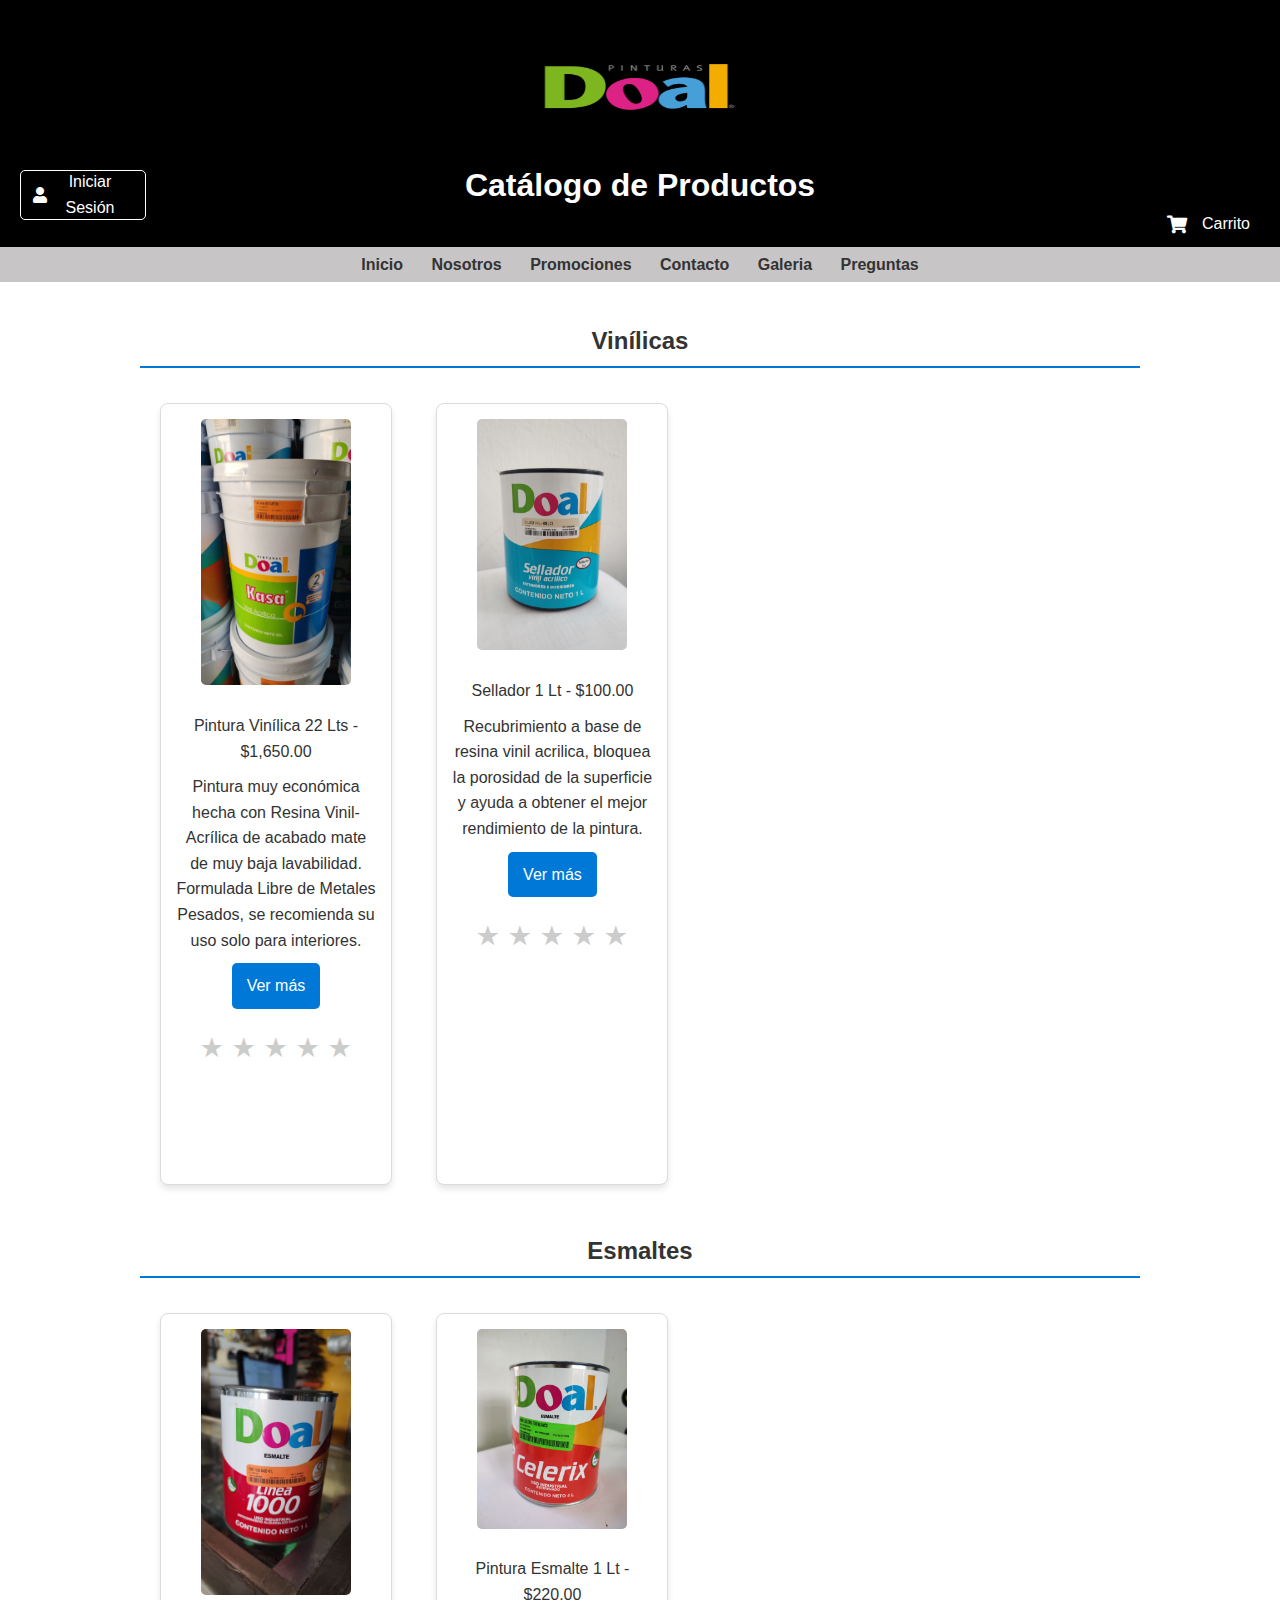
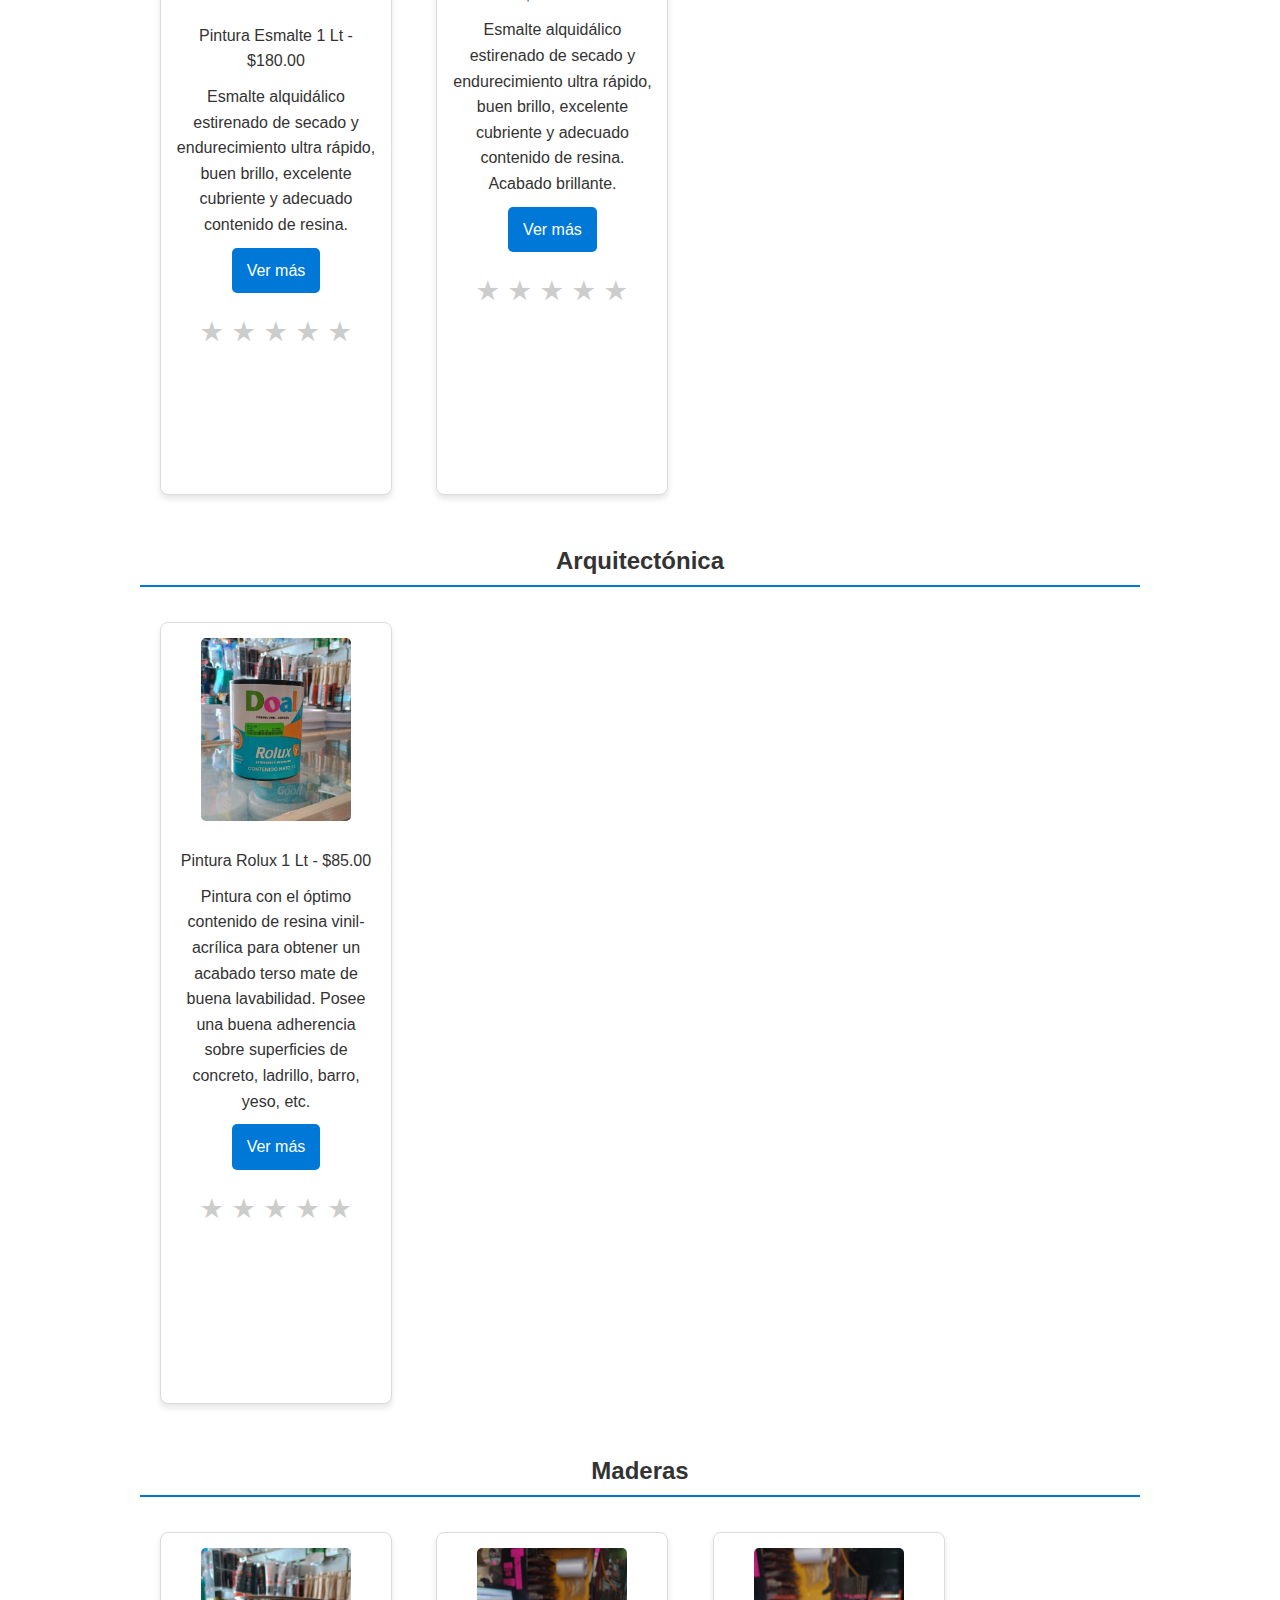
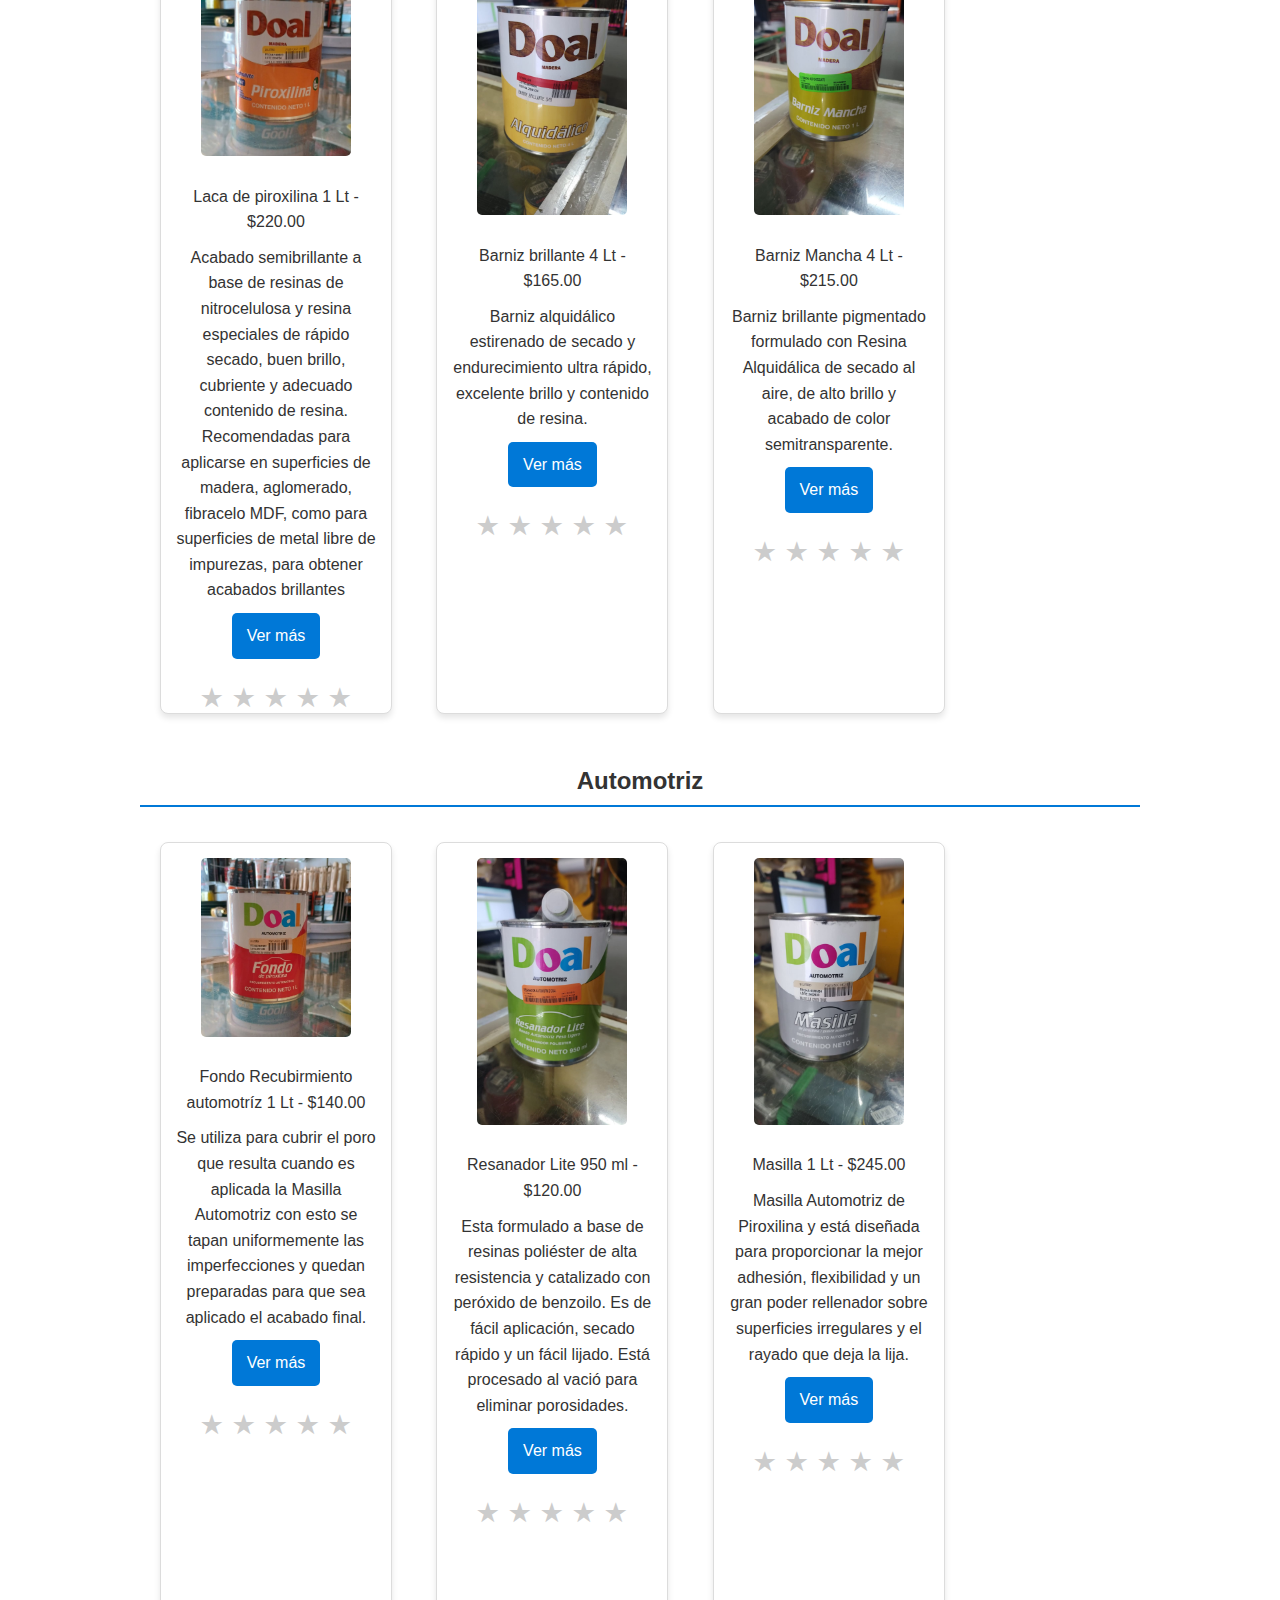
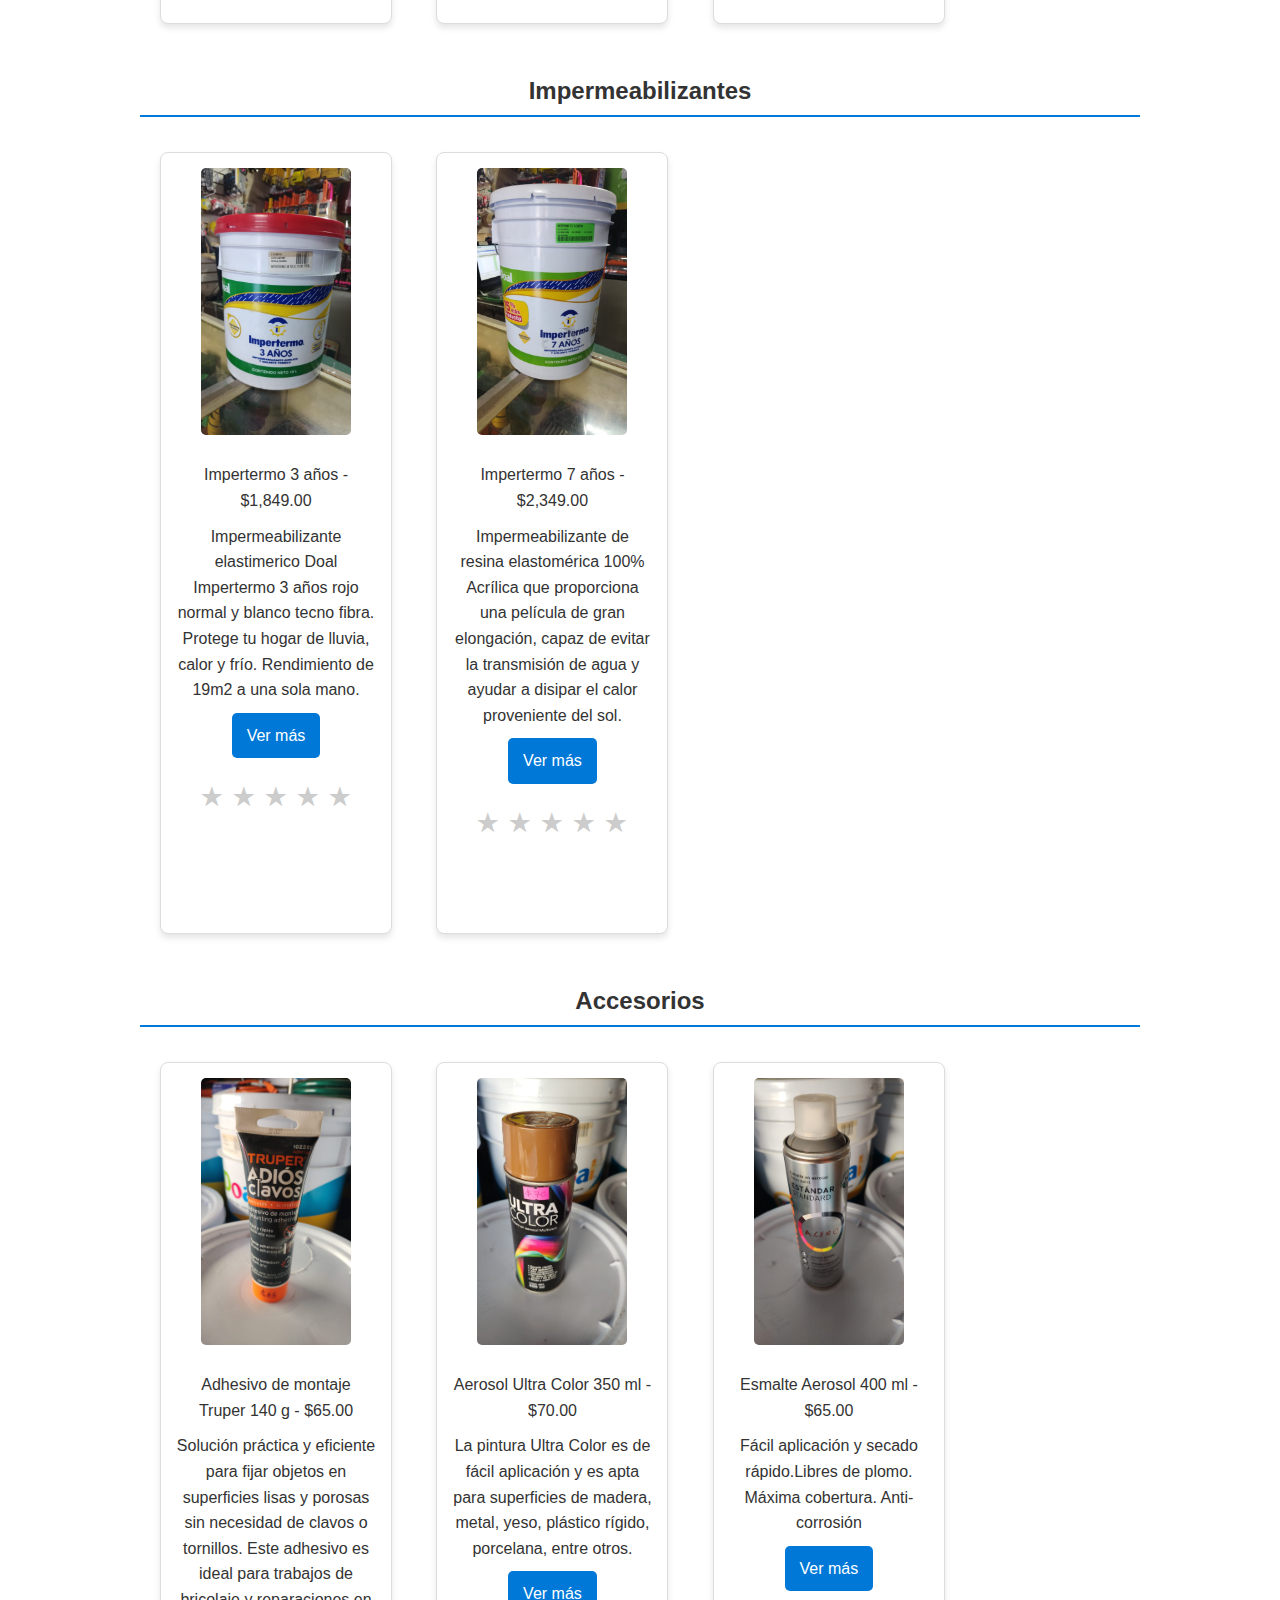
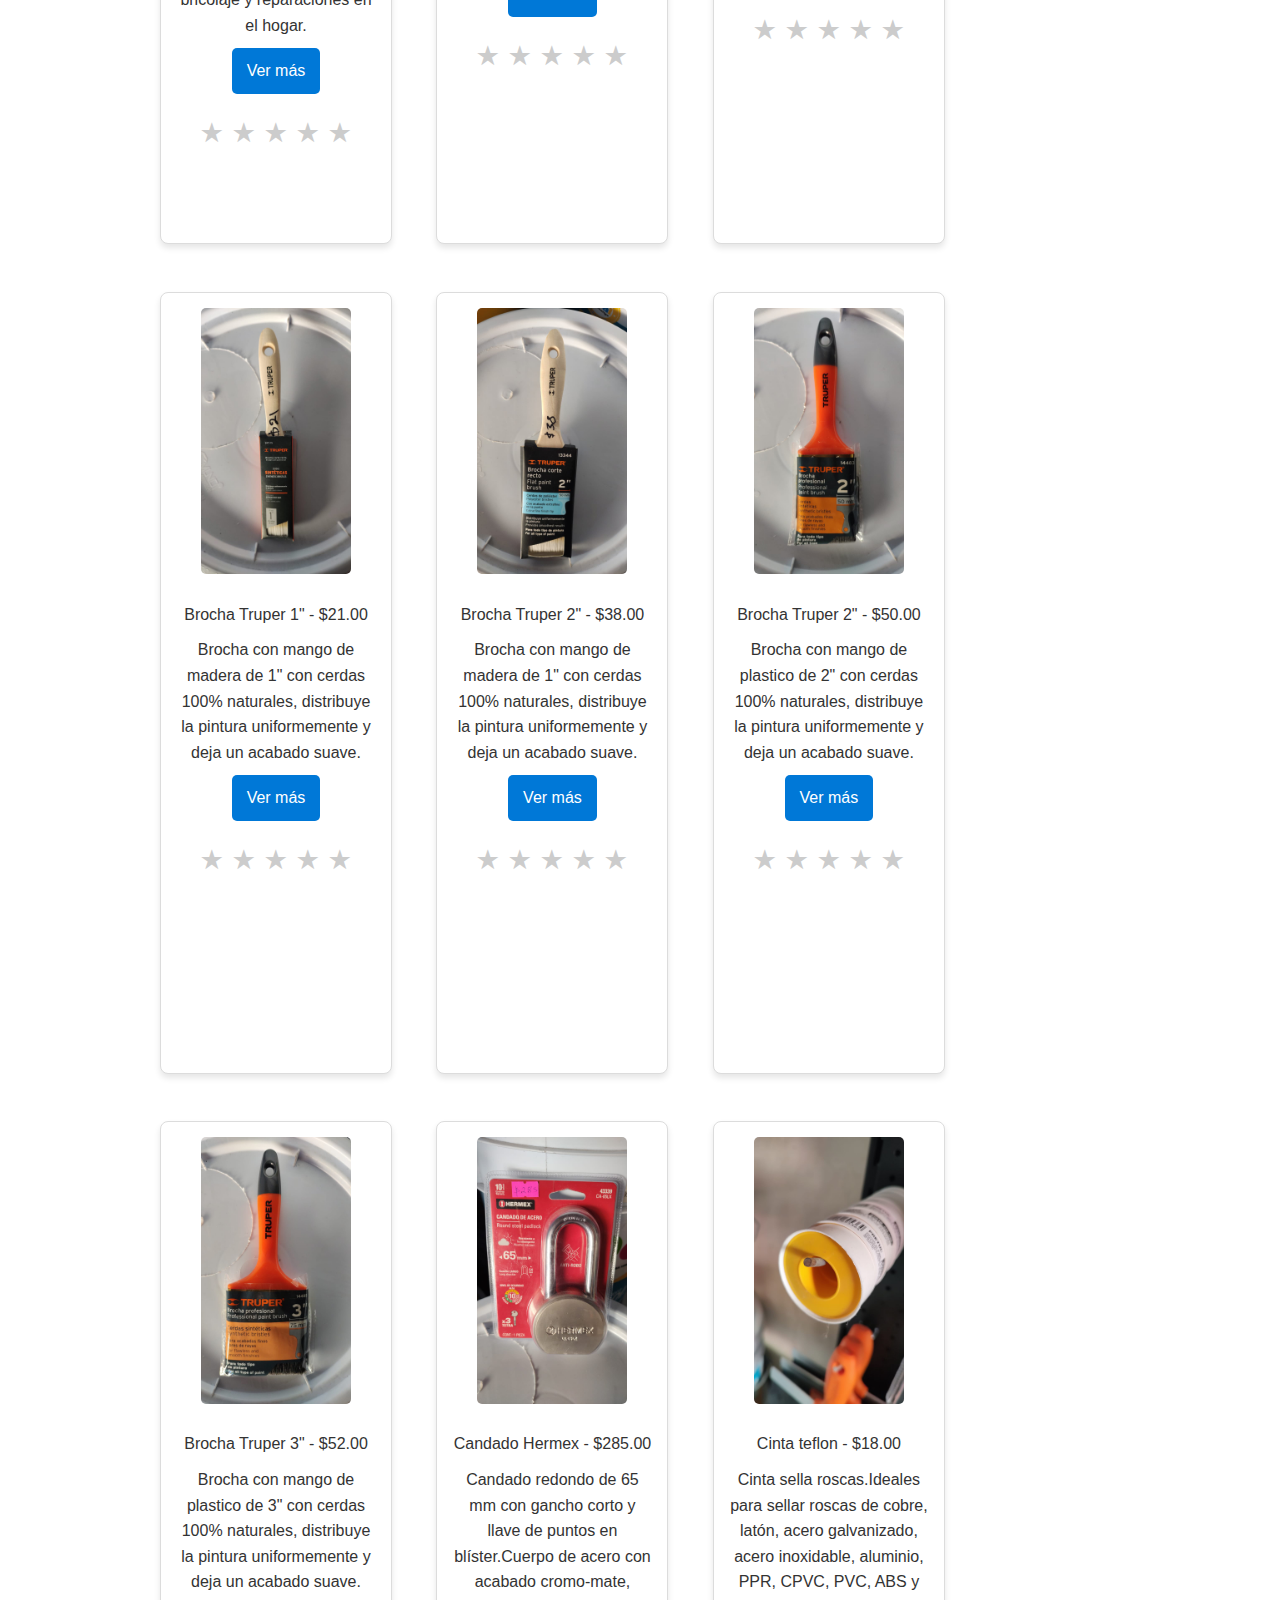
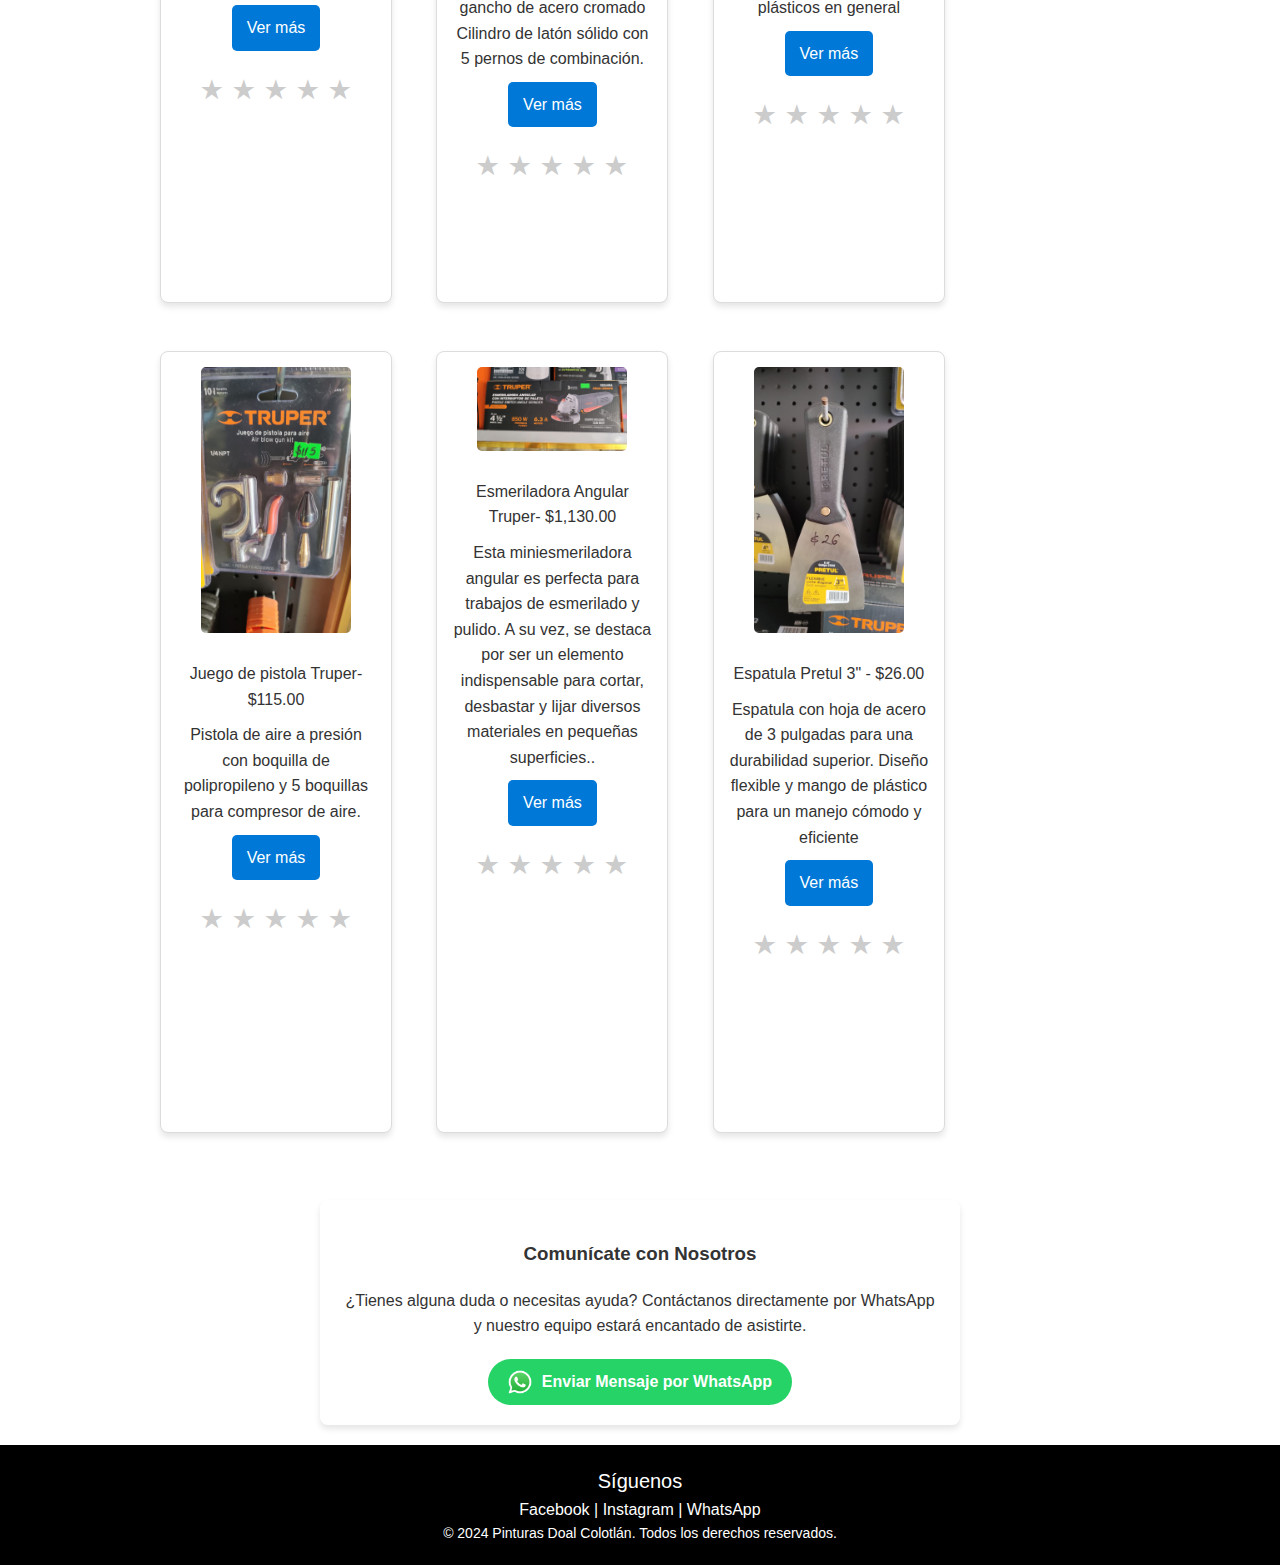
<file: catalogo.html>
<!DOCTYPE html>
<html lang="es">
<head>
  <meta charset="UTF-8">
  <meta name="viewport" content="width=device-width, initial-scale=1.0">
  <title>Catálogo - Pinturas Doal Colotlán</title>
  <link rel="stylesheet" href="estilos.css">
  <link href="https://cdnjs.cloudflare.com/ajax/libs/font-awesome/5.15.4/css/all.min.css" rel="stylesheet">





</head>
<body id="catalogo">
  <header>
    <img src="imagenes/logo.png" alt="Logo Pinturas Doal Colotlán"  style="vertical-align: middle; width: 230px; height: 150px;">
    <a href="iniciar-sesion.html" class="login-icon">
      <i class="fas fa-user"></i> Iniciar Sesión
    </a>
    <h1> Catálogo de Productos</h1>
    <a href="carrito.html" class="cart-icon">
      <i class="fas fa-shopping-cart"></i> Carrito
    </a>
  </header>

  <nav>
    <a href="index.html">Inicio</a>
    <a href="nosotros.html">Nosotros</a>
    <a href="promociones.html">Promociones</a>
    <a href="contacto.html">Contacto</a>
    <a href="galeria.html">Galeria</a>
    <a href="preguntas.html">Preguntas</a>
  </nav>

  <main>
    <section>
      <h2>Vinílicas</h2>
      <div class="producto">
        <img src="imagenes/vinilica 22 kasa.jpeg" alt="Pintura Vinílica 1" width="150">
        <p>Pintura Vinílica 22 Lts - $1,650.00</p>
        <p>Pintura muy económica hecha con Resina Vinil-Acrílica de acabado mate de muy baja lavabilidad. 
          Formulada Libre de Metales Pesados, se recomienda su uso solo para interiores.</p>
        <a href="detalle_producto.html?producto=vinilica1">Ver más</a>
        <div class="rating">
          <input type="radio" id="star5" name="rating" value="5"><label for="star5">★</label>
          <input type="radio" id="star4" name="rating" value="4"><label for="star4">★</label>
          <input type="radio" id="star3" name="rating" value="3"><label for="star3">★</label>
          <input type="radio" id="star2" name="rating" value="2"><label for="star2">★</label>
          <input type="radio" id="star1" name="rating" value="1"><label for="star1">★</label>
      </div>
      </div>



      <div class="producto">
        <img src="imagenes/sellador v.jpg" width="150">
        <p>Sellador 1 Lt - $100.00</p>
        <p>Recubrimiento a base de resina vinil acrilica, bloquea la porosidad de la superficie y ayuda 
          a obtener el mejor rendimiento de la pintura.</p>
        <a href="detalle_producto.html?producto=vinilica2">Ver más</a>
      <div class="rating">
        <input type="radio" id="star5" name="rating" value="5"><label for="star5">★</label>
        <input type="radio" id="star4" name="rating" value="4"><label for="star4">★</label>
        <input type="radio" id="star3" name="rating" value="3"><label for="star3">★</label>
        <input type="radio" id="star2" name="rating" value="2"><label for="star2">★</label>
        <input type="radio" id="star1" name="rating" value="1"><label for="star1">★</label>
    </div>      
    </div>
    </section>




    <section>
      <h2>Esmaltes</h2>
      <div class="producto">
        <img src="imagenes/esmalte 1lt.jpeg" alt="Pintura Esmalte 1" width="150">
        <p>Pintura Esmalte 1 Lt - $180.00</p>
        <p>Esmalte alquidálico estirenado de secado y endurecimiento ultra rápido, 
          buen brillo, excelente cubriente y adecuado contenido de resina.</p>
        <a href="detalle_producto.html?producto=esmalte1">Ver más</a>
        <div class="rating">
          <input type="radio" id="star5" name="rating" value="5"><label for="star5">★</label>
          <input type="radio" id="star4" name="rating" value="4"><label for="star4">★</label>
          <input type="radio" id="star3" name="rating" value="3"><label for="star3">★</label>
          <input type="radio" id="star2" name="rating" value="2"><label for="star2">★</label>
          <input type="radio" id="star1" name="rating" value="1"><label for="star1">★</label>
      </div>     
    </div>
      </div>



      <div class="producto">
        <img src="imagenes/esmalte celerix.jpeg" alt="Pintura Esmalte 2" width="150">
        <p>Pintura Esmalte 1 Lt - $220.00</p>
        <p> Esmalte alquidálico estirenado de secado y endurecimiento ultra rápido, 
          buen brillo, excelente cubriente y adecuado contenido de resina. Acabado brillante. </p>
        <a href="detalle_producto.html?producto=esmalte2">Ver más</a>

      <div class="rating">
        <input type="radio" id="star5" name="rating" value="5"><label for="star5">★</label>
        <input type="radio" id="star4" name="rating" value="4"><label for="star4">★</label>
        <input type="radio" id="star3" name="rating" value="3"><label for="star3">★</label>
        <input type="radio" id="star2" name="rating" value="2"><label for="star2">★</label>
        <input type="radio" id="star1" name="rating" value="1"><label for="star1">★</label>
    </div>
          </div>
    </section>




    <section>
      <h2>Arquitectónica</h2>
      <div class="producto">
        <img src="imagenes/rolux.jpg" alt="Pintura Arquitectónica 1" width="150">
        <p>Pintura Rolux 1 Lt - $85.00</p>
        <p>Pintura con el óptimo contenido de resina vinil-acrílica para obtener un 
          acabado terso mate de buena lavabilidad. Posee una buena adherencia sobre 
          superficies de concreto, ladrillo, barro, yeso, etc. </p>
        <a href="detalle_producto.html?producto=arquitectonica1">Ver más</a>
      <div class="rating">
        <input type="radio" id="star5" name="rating" value="5"><label for="star5">★</label>
        <input type="radio" id="star4" name="rating" value="4"><label for="star4">★</label>
        <input type="radio" id="star3" name="rating" value="3"><label for="star3">★</label>
        <input type="radio" id="star2" name="rating" value="2"><label for="star2">★</label>
        <input type="radio" id="star1" name="rating" value="1"><label for="star1">★</label>
    </div>
  </div>
    </section>

    <section>
      <h2>Maderas</h2>
      <div class="producto">
        <img src="imagenes/Piroxilina.jpg" alt="Pintura Arquitectónica 1" width="150">
        <p>Laca de piroxilina 1 Lt - $220.00</p>
        <p>Acabado semibrillante a base de resinas de nitrocelulosa y resina especiales de rápido secado,
           buen brillo, cubriente y adecuado contenido de resina. Recomendadas para aplicarse en superficies 
           de madera, aglomerado, fibracelo MDF, como para superficies de metal libre de impurezas, 
           para obtener acabados brillantes</p>
        <a href="detalle_producto.html?producto=arquitectonica1">Ver más</a>
      <div class="rating">
        <input type="radio" id="star5" name="rating" value="5"><label for="star5">★</label>
        <input type="radio" id="star4" name="rating" value="4"><label for="star4">★</label>
        <input type="radio" id="star3" name="rating" value="3"><label for="star3">★</label>
        <input type="radio" id="star2" name="rating" value="2"><label for="star2">★</label>
        <input type="radio" id="star1" name="rating" value="1"><label for="star1">★</label>
    </div>
  </div>

  <div class="producto">
    <img src="imagenes/madera.jpeg" alt="Pintura Arquitectónica 1" width="150">
    <p>Barniz brillante 4 Lt - $165.00</p>
    <p>Barniz alquidálico estirenado de secado y endurecimiento ultra rápido, excelente brillo 
      y contenido de resina.</p>
    <a href="detalle_producto.html?producto=arquitectonica1">Ver más</a>
  <div class="rating">
    <input type="radio" id="star5" name="rating" value="5"><label for="star5">★</label>
    <input type="radio" id="star4" name="rating" value="4"><label for="star4">★</label>
    <input type="radio" id="star3" name="rating" value="3"><label for="star3">★</label>
    <input type="radio" id="star2" name="rating" value="2"><label for="star2">★</label>
    <input type="radio" id="star1" name="rating" value="1"><label for="star1">★</label>
</div>
</div>

<div class="producto">
  <img src="imagenes/barniz m.jpeg" alt="Pintura Arquitectónica 1" width="150">
  <p>Barniz Mancha 4 Lt - $215.00</p>
  <p>Barniz brillante pigmentado formulado con Resina Alquidálica de secado al aire, de alto brillo 
    y acabado de color semitransparente.</p>
  <a href="detalle_producto.html?producto=arquitectonica1">Ver más</a>
<div class="rating">
  <input type="radio" id="star5" name="rating" value="5"><label for="star5">★</label>
  <input type="radio" id="star4" name="rating" value="4"><label for="star4">★</label>
  <input type="radio" id="star3" name="rating" value="3"><label for="star3">★</label>
  <input type="radio" id="star2" name="rating" value="2"><label for="star2">★</label>
  <input type="radio" id="star1" name="rating" value="1"><label for="star1">★</label>
</div>
</div>
    </section>



    <section>
      <h2>Automotriz</h2>
      <div class="producto">
        <img src="imagenes/fondo.jpg" alt="Pintura Automotriz 1" width="150">
        <p>Fondo Recubirmiento automotríz 1 Lt - $140.00</p>
        <p>Se utiliza para cubrir el poro que resulta cuando es aplicada la Masilla Automotriz con 
          esto se tapan uniformemente las imperfecciones y quedan preparadas para que sea aplicado el acabado final.</p>
        <a href="detalle_producto.html?producto=automotriz1">Ver más</a>
   
      <div class="rating">
        <input type="radio" id="star5" name="rating" value="5"><label for="star5">★</label>
        <input type="radio" id="star4" name="rating" value="4"><label for="star4">★</label>
        <input type="radio" id="star3" name="rating" value="3"><label for="star3">★</label>
        <input type="radio" id="star2" name="rating" value="2"><label for="star2">★</label>
        <input type="radio" id="star1" name="rating" value="1"><label for="star1">★</label>
    </div>
       </div>

       <div class="producto">
        <img src="imagenes/resanador lite.jpeg" alt="Pintura Automotriz 1" width="150">
        <p>Resanador Lite 950 ml - $120.00</p>
        <p>Esta formulado a base de resinas poliéster de alta resistencia y catalizado con peróxido de benzoilo. 
          Es de fácil aplicación, secado rápido y un fácil lijado. Está procesado al vació para eliminar porosidades.</p>
        <a href="detalle_producto.html?producto=automotriz1">Ver más</a>
   
      <div class="rating">
        <input type="radio" id="star5" name="rating" value="5"><label for="star5">★</label>
        <input type="radio" id="star4" name="rating" value="4"><label for="star4">★</label>
        <input type="radio" id="star3" name="rating" value="3"><label for="star3">★</label>
        <input type="radio" id="star2" name="rating" value="2"><label for="star2">★</label>
        <input type="radio" id="star1" name="rating" value="1"><label for="star1">★</label>
    </div>
       </div>

       <div class="producto">
        <img src="imagenes/masilla.jpeg" alt="Pintura Automotriz 1" width="150">
        <p>Masilla 1 Lt - $245.00</p>
        <p>Masilla  Automotriz  de  Piroxilina  y está diseñada para proporcionar  la mejor adhesión, flexibilidad 
          y un gran poder  rellenador  sobre superficies  irregulares  y el rayado que deja la lija.</p>
        <a href="detalle_producto.html?producto=automotriz1">Ver más</a>
   
      <div class="rating">
        <input type="radio" id="star5" name="rating" value="5"><label for="star5">★</label>
        <input type="radio" id="star4" name="rating" value="4"><label for="star4">★</label>
        <input type="radio" id="star3" name="rating" value="3"><label for="star3">★</label>
        <input type="radio" id="star2" name="rating" value="2"><label for="star2">★</label>
        <input type="radio" id="star1" name="rating" value="1"><label for="star1">★</label>
    </div>
       </div>
    </section>


    <section>
      <h2>Impermeabilizantes</h2>
      <div class="producto">
        <img src="imagenes/impertermo 3.jpeg" alt="Impermeabilizante 1" width="150">
        <p>Impertermo 3 años - $1,849.00</p>
        <p>Impermeabilizante elastimerico Doal Impertermo 3 años rojo normal y blanco tecno fibra.
          Protege tu hogar de lluvia, calor y frío. Rendimiento de 19m2 a una sola mano.</p>
        <a href="detalle_producto.html?producto=impermeabilizante1">Ver más</a>
    
      <div class="rating">
        <input type="radio" id="star5" name="rating" value="5"><label for="star5">★</label>
        <input type="radio" id="star4" name="rating" value="4"><label for="star4">★</label>
        <input type="radio" id="star3" name="rating" value="3"><label for="star3">★</label>
        <input type="radio" id="star2" name="rating" value="2"><label for="star2">★</label>
        <input type="radio" id="star1" name="rating" value="1"><label for="star1">★</label>
    </div>
  </div>

  <div class="producto">
    <img src="imagenes/impertermo 7.jpeg" alt="Impermeabilizante 1" width="150">
    <p>Impertermo 7 años - $2,349.00</p>
    <p>Impermeabilizante de resina elastomérica 100% Acrílica que proporciona una película de gran elongación,
      capaz de evitar la transmisión de agua y ayudar a disipar el calor proveniente del sol.</p>
    <a href="detalle_producto.html?producto=impermeabilizante1">Ver más</a>

  <div class="rating">
    <input type="radio" id="star5" name="rating" value="5"><label for="star5">★</label>
    <input type="radio" id="star4" name="rating" value="4"><label for="star4">★</label>
    <input type="radio" id="star3" name="rating" value="3"><label for="star3">★</label>
    <input type="radio" id="star2" name="rating" value="2"><label for="star2">★</label>
    <input type="radio" id="star1" name="rating" value="1"><label for="star1">★</label>
</div>
</div>
    </section>


    <section>
      <h2>Accesorios</h2>
      <div class="producto">
        <img src="imagenes/adhesivo.jpeg" alt="Accesorio 1" width="150">
        <p>Adhesivo de montaje Truper 140 g - $65.00</p>
          <p>Solución práctica y eficiente para fijar objetos en superficies lisas y porosas sin 
            necesidad de clavos o tornillos. Este adhesivo es ideal para 
            trabajos de bricolaje y reparaciones en el hogar.</p>
        <a href="detalle_producto.html?producto=accesorio1">Ver más</a>
        <div class="rating">
          <input type="radio" id="star5" name="rating" value="5"><label for="star5">★</label>
          <input type="radio" id="star4" name="rating" value="4"><label for="star4">★</label>
          <input type="radio" id="star3" name="rating" value="3"><label for="star3">★</label>
          <input type="radio" id="star2" name="rating" value="2"><label for="star2">★</label>
          <input type="radio" id="star1" name="rating" value="1"><label for="star1">★</label>
      </div>
      </div>


      <div class="producto">
        <img src="imagenes/aeorsol color.jpeg" alt="Accesorio 1" width="150">
        <p>Aerosol Ultra Color 350 ml - $70.00</p>
        <p>La pintura Ultra Color es de fácil aplicación y es apta para superficies de madera, 
          metal, yeso, plástico rígido, porcelana, entre otros.</p>
         <a href="detalle_producto.html?producto=accesorio1">Ver más</a>
         <div class="rating">
          <input type="radio" id="star5" name="rating" value="5"><label for="star5">★</label>
          <input type="radio" id="star4" name="rating" value="4"><label for="star4">★</label>
          <input type="radio" id="star3" name="rating" value="3"><label for="star3">★</label>
          <input type="radio" id="star2" name="rating" value="2"><label for="star2">★</label>
          <input type="radio" id="star1" name="rating" value="1"><label for="star1">★</label>
      </div>
      </div>

      
      <div class="producto">
        <img src="imagenes/aerosol acero.jpeg" alt="Accesorio 1" width="150">
        <p>Esmalte Aerosol 400 ml - $65.00</p>
        <p>Fácil aplicación y secado rápido.Libres de plomo. Máxima cobertura. Anti-corrosión</p>
        <a href="detalle_producto.html?producto=accesorio1">Ver más</a>
        <div class="rating">
          <input type="radio" id="star5" name="rating" value="5"><label for="star5">★</label>
          <input type="radio" id="star4" name="rating" value="4"><label for="star4">★</label>
          <input type="radio" id="star3" name="rating" value="3"><label for="star3">★</label>
          <input type="radio" id="star2" name="rating" value="2"><label for="star2">★</label>
          <input type="radio" id="star1" name="rating" value="1"><label for="star1">★</label>
      </div>
      </div>


      <div class="producto">
        <img src="imagenes/brocha1.jpeg" alt="Accesorio 1" width="150">
        <p>Brocha Truper 1" - $21.00</p>
        <p>Brocha con mango de madera de 1" con cerdas 100% naturales, distribuye la pintura uniformemente 
           y deja un acabado suave.</p>
        <a href="detalle_producto.html?producto=accesorio1">Ver más</a>
        <div class="rating">
          <input type="radio" id="star5" name="rating" value="5"><label for="star5">★</label>
          <input type="radio" id="star4" name="rating" value="4"><label for="star4">★</label>
          <input type="radio" id="star3" name="rating" value="3"><label for="star3">★</label>
          <input type="radio" id="star2" name="rating" value="2"><label for="star2">★</label>
          <input type="radio" id="star1" name="rating" value="1"><label for="star1">★</label>
      </div>
      </div>


      <div class="producto">
        <img src="imagenes/brocha2.jpeg" alt="Accesorio 1" width="150">
        <p>Brocha Truper 2" - $38.00</p>
        <p>Brocha con mango de madera de 1" con cerdas 100% naturales, distribuye la pintura uniformemente 
          y deja un acabado suave.</p>
        <a href="detalle_producto.html?producto=accesorio1">Ver más</a>
        <div class="rating">
          <input type="radio" id="star5" name="rating" value="5"><label for="star5">★</label>
          <input type="radio" id="star4" name="rating" value="4"><label for="star4">★</label>
          <input type="radio" id="star3" name="rating" value="3"><label for="star3">★</label>
          <input type="radio" id="star2" name="rating" value="2"><label for="star2">★</label>
          <input type="radio" id="star1" name="rating" value="1"><label for="star1">★</label>
      </div>
      </div>


      <div class="producto">
        <img src="imagenes/brocha t2.jpeg" alt="Accesorio 1" width="150">
        <p>Brocha Truper 2"  - $50.00</p>
        <p>Brocha con mango de plastico de 2" con cerdas 100% naturales, distribuye la pintura uniformemente 
          y deja un acabado suave.</p>
        <a href="detalle_producto.html?producto=accesorio1">Ver más</a>
        <div class="rating">
          <input type="radio" id="star5" name="rating" value="5"><label for="star5">★</label>
          <input type="radio" id="star4" name="rating" value="4"><label for="star4">★</label>
          <input type="radio" id="star3" name="rating" value="3"><label for="star3">★</label>
          <input type="radio" id="star2" name="rating" value="2"><label for="star2">★</label>
          <input type="radio" id="star1" name="rating" value="1"><label for="star1">★</label>
      </div>
      </div>


      <div class="producto">
        <img src="imagenes/brocha t3.jpeg" alt="Accesorio 1" width="150">
        <p>Brocha Truper 3"  - $52.00</p>
        <p>Brocha con mango de plastico de 3" con cerdas 100% naturales, distribuye la pintura uniformemente 
          y deja un acabado suave.</p>
        <a href="detalle_producto.html?producto=accesorio1">Ver más</a>
        <div class="rating">
          <input type="radio" id="star5" name="rating" value="5"><label for="star5">★</label>
          <input type="radio" id="star4" name="rating" value="4"><label for="star4">★</label>
          <input type="radio" id="star3" name="rating" value="3"><label for="star3">★</label>
          <input type="radio" id="star2" name="rating" value="2"><label for="star2">★</label>
          <input type="radio" id="star1" name="rating" value="1"><label for="star1">★</label>
      </div>
      </div>


      <div class="producto">
        <img src="imagenes/candado.jpeg" alt="Accesorio 1" width="150">
        <p>Candado Hermex - $285.00</p>
        <p>Candado redondo de 65 mm con gancho corto y llave de puntos en blíster.Cuerpo de acero con acabado 
          cromo-mate, gancho de acero cromado Cilindro de latón sólido con 5 pernos de combinación.</p>
        <a href="detalle_producto.html?producto=accesorio1">Ver más</a>
        <div class="rating">
          <input type="radio" id="star5" name="rating" value="5"><label for="star5">★</label>
          <input type="radio" id="star4" name="rating" value="4"><label for="star4">★</label>
          <input type="radio" id="star3" name="rating" value="3"><label for="star3">★</label>
          <input type="radio" id="star2" name="rating" value="2"><label for="star2">★</label>
          <input type="radio" id="star1" name="rating" value="1"><label for="star1">★</label>
      </div>
      </div>


      <div class="producto">
        <img src="imagenes/cinta a.jpeg" alt="Accesorio 1" width="150">
        <p>Cinta teflon - $18.00</p>
        <p>Cinta sella roscas.Ideales para sellar roscas de cobre, latón, acero galvanizado, acero inoxidable,
          aluminio, PPR, CPVC, PVC, ABS y plásticos en general</p>
        <a href="detalle_producto.html?producto=accesorio1">Ver más</a>
        <div class="rating">
          <input type="radio" id="star5" name="rating" value="5"><label for="star5">★</label>
          <input type="radio" id="star4" name="rating" value="4"><label for="star4">★</label>
          <input type="radio" id="star3" name="rating" value="3"><label for="star3">★</label>
          <input type="radio" id="star2" name="rating" value="2"><label for="star2">★</label>
          <input type="radio" id="star1" name="rating" value="1"><label for="star1">★</label>
      </div>
      </div>


      <div class="producto">
        <img src="imagenes/juego pistola.jpeg" alt="Accesorio 1" width="150">
        <p>Juego de pistola Truper- $115.00</p>
        <p>Pistola de aire a presión con boquilla de polipropileno y 5 boquillas para compresor de aire.</p>
        <a href="detalle_producto.html?producto=accesorio1">Ver más</a>
        <div class="rating">
          <input type="radio" id="star5" name="rating" value="5"><label for="star5">★</label>
          <input type="radio" id="star4" name="rating" value="4"><label for="star4">★</label>
          <input type="radio" id="star3" name="rating" value="3"><label for="star3">★</label>
          <input type="radio" id="star2" name="rating" value="2"><label for="star2">★</label>
          <input type="radio" id="star1" name="rating" value="1"><label for="star1">★</label>
      </div>
      </div>

      <div class="producto">
        <img src="imagenes/esmeriladora.jpeg" alt="Accesorio 1" width="150">
        <p>Esmeriladora Angular Truper- $1,130.00</p>
        <p>Esta miniesmeriladora angular es perfecta para trabajos de esmerilado y pulido. A su vez, 
          se destaca por ser un elemento indispensable para cortar, desbastar y lijar diversos materiales en pequeñas superficies..</p>
        <a href="detalle_producto.html?producto=accesorio1">Ver más</a>
        <div class="rating">
          <input type="radio" id="star5" name="rating" value="5"><label for="star5">★</label>
          <input type="radio" id="star4" name="rating" value="4"><label for="star4">★</label>
          <input type="radio" id="star3" name="rating" value="3"><label for="star3">★</label>
          <input type="radio" id="star2" name="rating" value="2"><label for="star2">★</label>
          <input type="radio" id="star1" name="rating" value="1"><label for="star1">★</label>
      </div>
      </div>

      <div class="producto">
        <img src="imagenes/espatula 3.jpeg" alt="Accesorio 1" width="150">
        <p>Espatula Pretul 3" - $26.00</p>
        <p>Espatula con hoja de acero de 3 pulgadas para una durabilidad superior. Diseño flexible y mango 
          de plástico para un manejo cómodo y eficiente</p>
        <a href="detalle_producto.html?producto=accesorio1">Ver más</a>
        <div class="rating">
          <input type="radio" id="star5" name="rating" value="5"><label for="star5">★</label>
          <input type="radio" id="star4" name="rating" value="4"><label for="star4">★</label>
          <input type="radio" id="star3" name="rating" value="3"><label for="star3">★</label>
          <input type="radio" id="star2" name="rating" value="2"><label for="star2">★</label>
          <input type="radio" id="star1" name="rating" value="1"><label for="star1">★</label>
      </div>
      </div>
    </section>
  </main>

  
  <section class="whatsapp-section">
    <h3>Comunícate con Nosotros</h3>
    <p>¿Tienes alguna duda o necesitas ayuda? Contáctanos directamente por WhatsApp y nuestro equipo estará encantado de asistirte.</p>
    <a href="https://wa.me/523312452452?text=¡Hola!%20Necesito%20más%20información%20sobre%20sus%20productos." 
       class="whatsapp-btn" target="_blank">
        <img src="imagenes/whatsapp.png" alt="WhatsApp" class="whatsapp-icon">
        Enviar Mensaje por WhatsApp
    </a>
</section>

  <footer id="pie-catalogo">
    <section>
      <P style="font-size: 20PX;">Síguenos</P>
      <a href="https://facebook.com">Facebook</a> | 
      <a href="https://instagram.com">Instagram</a> | 
      <a href="https://wa.me/1234567890">WhatsApp</a>
    </section>
    <p>© 2024 Pinturas Doal Colotlán. Todos los derechos reservados.</p>
  </footer>


  <script>
    document.querySelectorAll('.rating input').forEach(radio => {
        radio.addEventListener('change', event => {
            const rating = event.target.value; // Valor de la estrella seleccionada
            console.log(`Calificación seleccionada: ${rating}`);
        });
    });
</script>

</body>
</html>
</file>
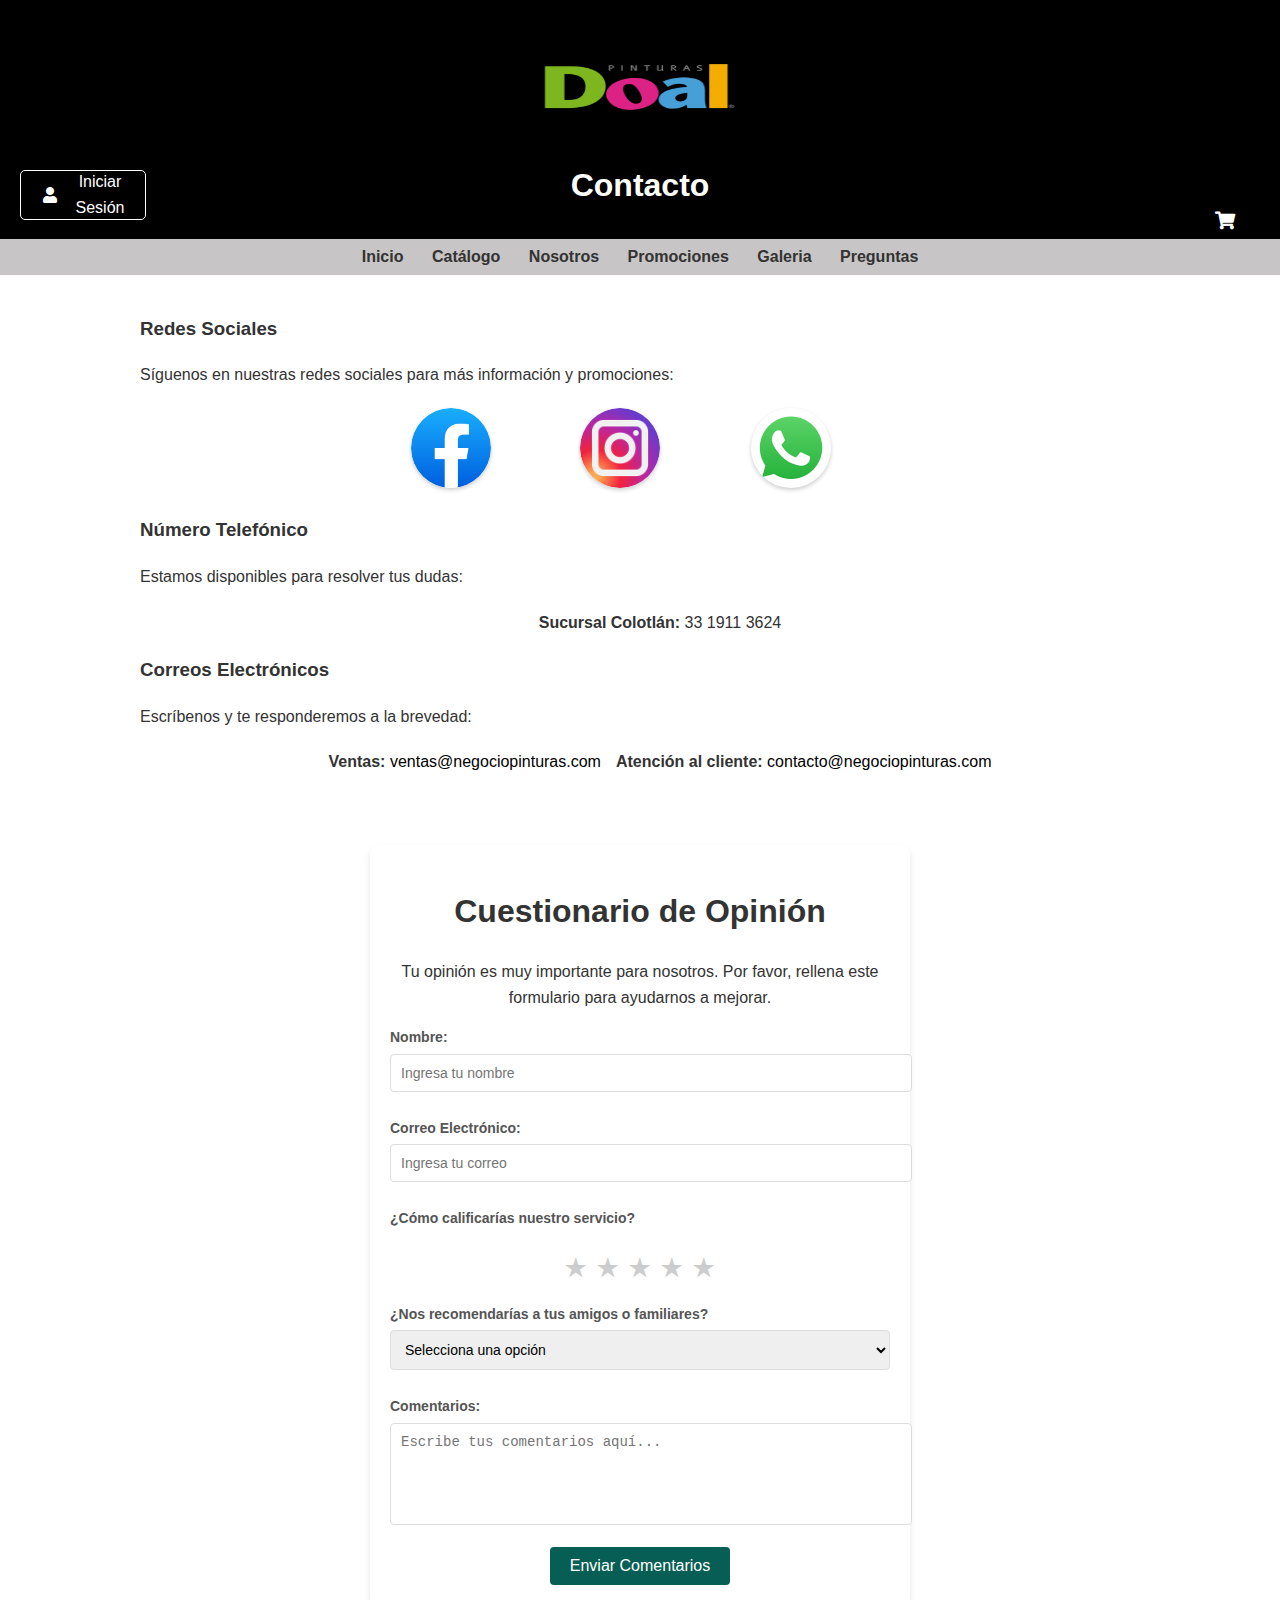
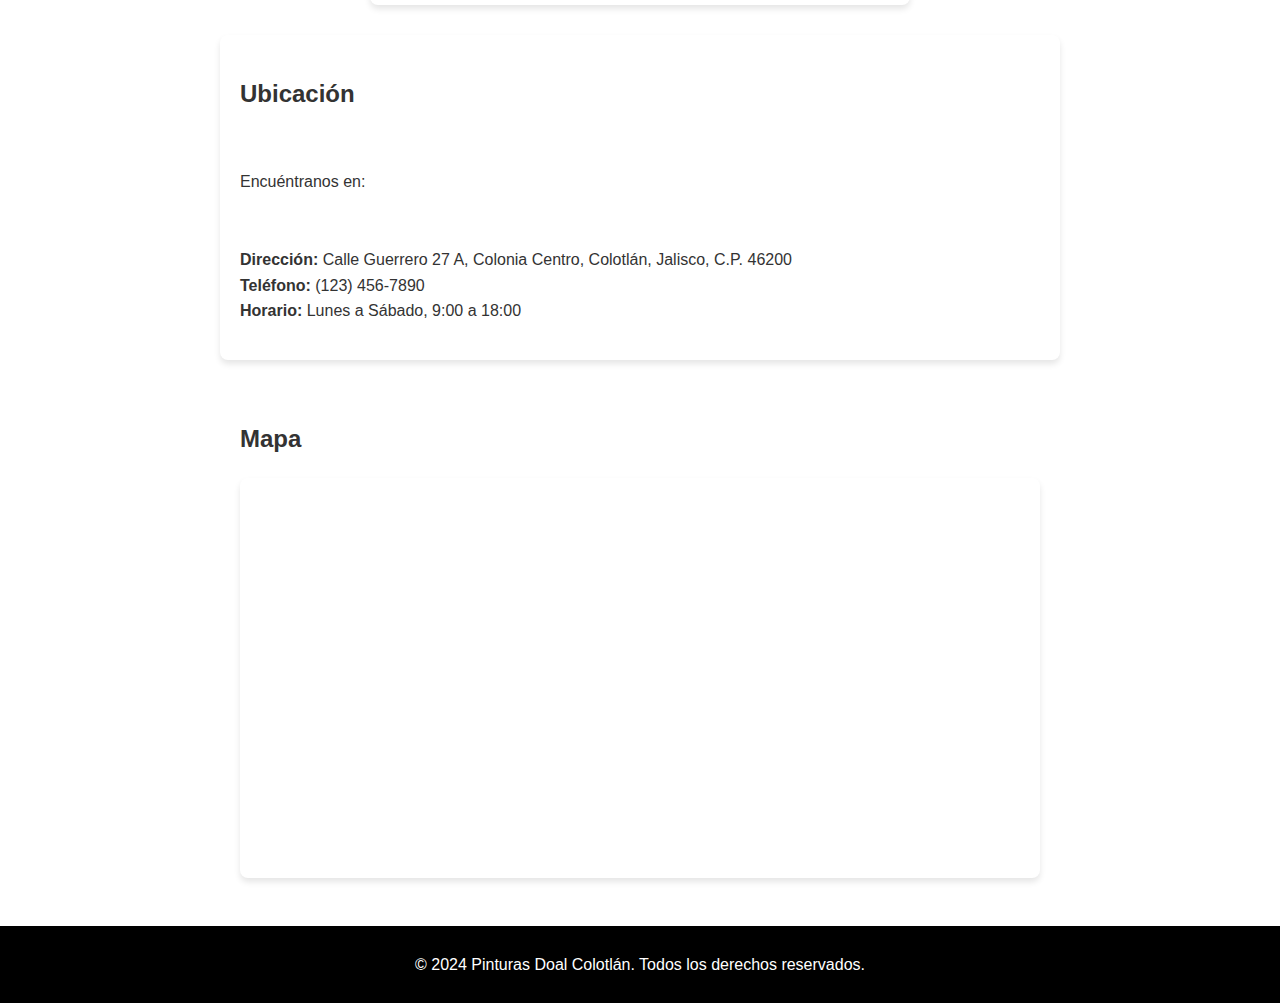
<file: contacto.html>
<!DOCTYPE html>
<html lang="es">
<head>
  <meta charset="UTF-8">
  <meta name="viewport" content="width=device-width, initial-scale=1.0">
  <title>Contacto - Pinturas Doal Colotlán</title>
  <link rel="stylesheet" href="estilos.css">
  <link href="https://cdnjs.cloudflare.com/ajax/libs/font-awesome/5.15.4/css/all.min.css" rel="stylesheet">
</head>

<body>
  

  <header>
    
    <a href="index.html">  <img src="imagenes/logo.png" alt="Logo Pinturas Doal Colotlán"  style="vertical-align: middle; width: 230px; height: 150px;">
      <a  href="iniciar-sesion.html" class="login-icon">
        <i style="margin: 10px;" class="fas fa-user"></i> Iniciar Sesión
      </a>
    <h1>Contacto</h1>
    <a href="carrito.html" class="cart-icon">
      <i  class="fas fa-shopping-cart"></i></a>
  </header>


  

  <nav>
    <a href="index.html">Inicio</a>
    <a href="catalogo.html">Catálogo</a>
    <a href="nosotros.html">Nosotros</a>
    <a href="promociones.html">Promociones</a>
    <a href="galeria.html">Galeria</a>
    <a href="preguntas.html">Preguntas</a>
  </nav>



  




  <main>
    <section>      

      <!-- Redes sociales -->
      <div class="contacto-item">
        <h3>Redes Sociales</h3>
        <p>Síguenos en nuestras redes sociales para más información y promociones:</p>
        <ul>
          <li>
            <a href="https://www.facebook.com/NegocioPinturas" target="_blank">
              <img src="imagenes/face.png" alt="Facebook" width="30"> Facebook
            </a>
          </li>
          <li>
            <a href="https://www.instagram.com/NegocioPinturas" target="_blank">
              <img src="imagenes/insta.png" alt="Instagram" width="30"> Instagram
            </a>
          </li>
          <li>
            <a href="https://wa.me/5211234567890" target="_blank">
              <img src="imagenes/whatsapp.png" alt="WhatsApp" width="30"> WhatsApp
            </a>
          </li>
        </ul>
      </div>

      <!-- Números telefónicos -->
      <div class="contacto-item">
        <h3>Número Telefónico</h3>
        <p>Estamos disponibles para resolver tus dudas:</p>
        <ul>
          <li><strong>Sucursal Colotlán:</strong> 33 1911 3624</li>

        </ul>
      </div>

      <!-- Correos electrónicos -->
      <div class="contacto-item">
        <h3>Correos Electrónicos</h3>
        <p>Escríbenos y te responderemos a la brevedad:</p>
        <ul>
          <li ><strong>Ventas:</strong> <a class="mail" href="mailto:ventas@negociopinturas.com">ventas@negociopinturas.com</a></li>
          <li ><strong>Atención al cliente:</strong> <a class="mail" href="mailto:contacto@negociopinturas.com">contacto@negociopinturas.com</a></li>
        </ul>
      </div>
    </section>
  </main>

  <div class="form-container">
    <h1>Cuestionario de Opinión</h1>
    <p>Tu opinión es muy importante para nosotros. Por favor, rellena este formulario para ayudarnos a mejorar.</p>

    <form action="enviar_comentarios.php" method="POST" class="feedback-form">
        <!-- Nombre -->
        <label for="nombre">Nombre:</label>
        <input type="text" id="nombre" name="nombre" placeholder="Ingresa tu nombre" required>

        <!-- Correo Electrónico -->
        <label for="email">Correo Electrónico:</label>
        <input type="email" id="email" name="email" placeholder="Ingresa tu correo" required>

        <!-- Preguntas de Opinión -->
        <label>¿Cómo calificarías nuestro servicio?</label>
        <div class="rating">
            <input type="radio" id="star5" name="calificacion" value="5" required><label for="star5">★</label>
            <input type="radio" id="star4" name="calificacion" value="4"><label for="star4">★</label>
            <input type="radio" id="star3" name="calificacion" value="3"><label for="star3">★</label>
            <input type="radio" id="star2" name="calificacion" value="2"><label for="star2">★</label>
            <input type="radio" id="star1" name="calificacion" value="1"><label for="star1">★</label>
        </div>

        <label for="recomendacion">¿Nos recomendarías a tus amigos o familiares?</label>
        <select id="recomendacion" name="recomendacion" required>
            <option value="">Selecciona una opción</option>
            <option value="Sí">Sí</option>
            <option value="No">No</option>
        </select>

        <!-- Comentarios Adicionales -->
        <label for="comentarios">Comentarios:</label>
        <textarea id="comentarios" name="comentarios" rows="5" placeholder="Escribe tus comentarios aquí..."></textarea>

        <!-- Botón de Envío -->
        <button type="submit" class="btn-submit">Enviar Comentarios</button>
    </form>
</div>


          <section class="info">
            <h2>Ubicación</h2>
            <p>Encuéntranos en:</p>
            <p>
                <strong>Dirección:</strong> Calle Guerrero 27 A, Colonia Centro, Colotlán, Jalisco, C.P. 46200<br>
                <strong>Teléfono:</strong> (123) 456-7890<br>
                <strong>Horario:</strong> Lunes a Sábado, 9:00 a 18:00
            </p>
        </section>
          <section class="map">
            <h2>Mapa</h2>

            <iframe src="https://www.google.com/maps/embed?pb=!1m18!1m12!1m3!1d754.9309775241234!2d-103.26674982874312!3d22.114392499482967!2m3!1f0!2f0!3f0!3m2!1i1024!2i768!4f13.1!3m3!1m2!1s0x8682a72ccd9dba2d%3A0xd14eba2c4c053efc!2sPinturas%20Doal%20Colotl%C3%A1n!5e0!3m2!1ses!2smx!4v1732733638442!5m2!1ses!2smx"  width="100%" height="400" style="border:0;" allowfullscreen="" loading="lazy" referrerpolicy="no-referrer-when-downgrade"></iframe>
        </section>

  <footer>
    <p>© 2024 Pinturas Doal Colotlán. Todos los derechos reservados.</p>
  </footer>
</body>
</html>
</file>
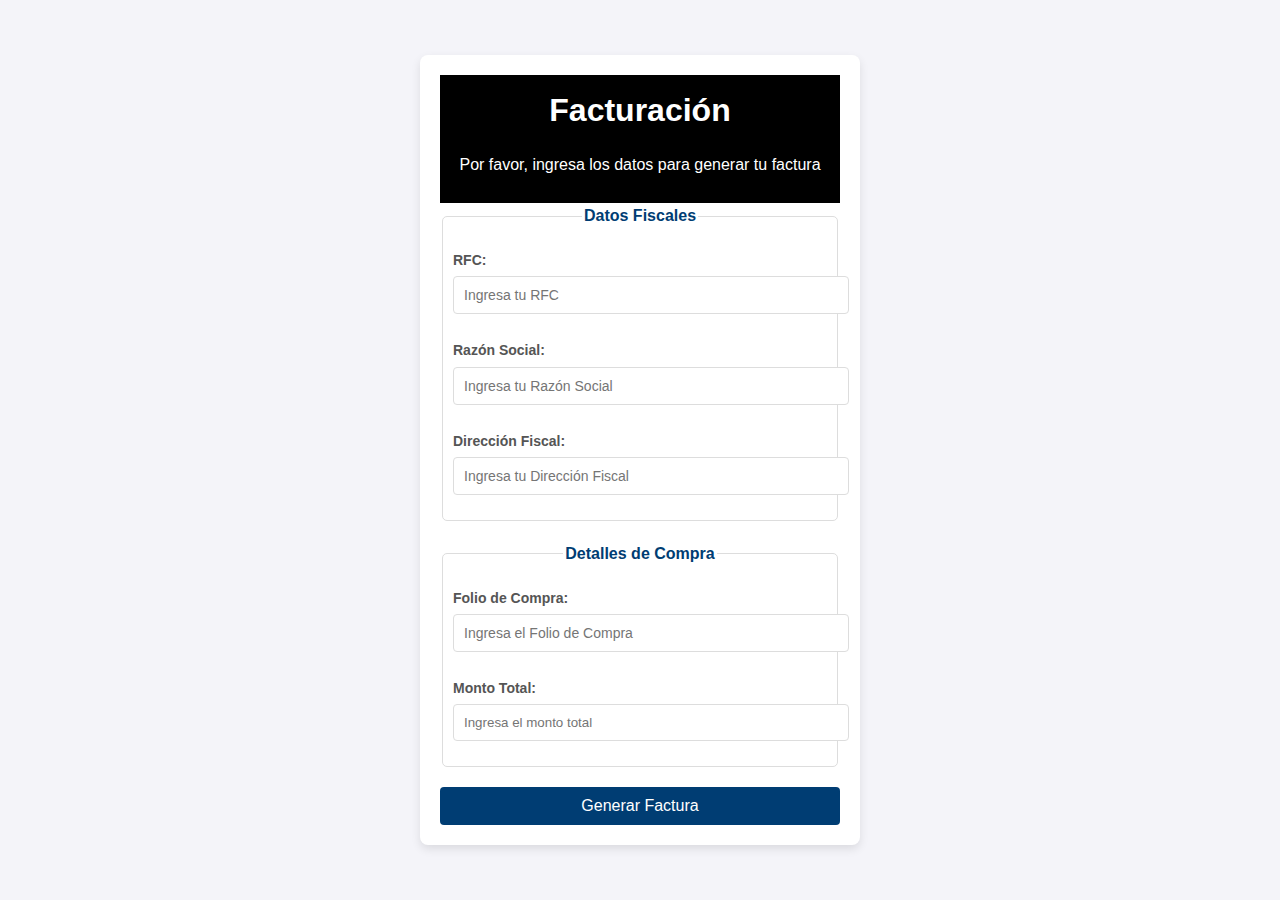
<file: facturacion.html>
<!DOCTYPE html>
<html lang="es">
<head>
  <meta charset="UTF-8">
  <meta name="viewport" content="width=device-width, initial-scale=1.0">
  <title>Facturación</title>
  <link rel="stylesheet" href="estilos.css">
</head>
<body id="fact">
  <div id="facturacion-container">
    <header id="facturacion-header">
    <a href="index.html">  <h1>Facturación</h1></a>
      <p>Por favor, ingresa los datos para generar tu factura</p>
    </header>

    <form id="facturacion-form">
      <fieldset>
        <legend>Datos Fiscales</legend>
        <label for="rfc">RFC:</label>
        <input type="text" id="rfc" name="rfc" required placeholder="Ingresa tu RFC">

        <label for="razon-social">Razón Social:</label>
        <input type="text" id="razon-social" name="razon-social" required placeholder="Ingresa tu Razón Social">

        <label for="direccion">Dirección Fiscal:</label>
        <input type="text" id="direccion" name="direccion" required placeholder="Ingresa tu Dirección Fiscal">
      </fieldset>

      <fieldset>
        <legend>Detalles de Compra</legend>
        <label for="folio">Folio de Compra:</label>
        <input type="text" id="folio" name="folio" required placeholder="Ingresa el Folio de Compra">

        <label for="monto">Monto Total:</label>
        <input type="number" id="monto" name="monto" required placeholder="Ingresa el monto total" step="0.01">
      </fieldset>

      <button type="submit" id="generar-factura-btn">Generar Factura</button>
    </form>

    <div id="factura-generada" class="hidden">
      <h2>Factura Generada</h2>
      <p id="factura-detalle"></p>
      <button id="descargar-factura-btn">Descargar Factura</button>
    </div>
  </div>

  <script >
    document.addEventListener("DOMContentLoaded", () => {
  const form = document.getElementById("facturacion-form");
  const facturaGenerada = document.getElementById("factura-generada");
  const facturaDetalle = document.getElementById("factura-detalle");
  const descargarFacturaBtn = document.getElementById("descargar-factura-btn");

  form.addEventListener("submit", (e) => {
    e.preventDefault();

    const rfc = document.getElementById("rfc").value;
    const razonSocial = document.getElementById("razon-social").value;
    const direccion = document.getElementById("direccion").value;
    const folio = document.getElementById("folio").value;
    const monto = document.getElementById("monto").value;

    // Generar los detalles de la factura
    facturaDetalle.innerHTML = `
      <strong>RFC:</strong> ${rfc}<br>
      <strong>Razón Social:</strong> ${razonSocial}<br>
      <strong>Dirección:</strong> ${direccion}<br>
      <strong>Folio de Compra:</strong> ${folio}<br>
      <strong>Monto Total:</strong> $${parseFloat(monto).toFixed(2)}
    `;

    // Mostrar el contenedor de factura generada
    facturaGenerada.classList.remove("hidden");
  });

  // Simular la descarga de la factura
  descargarFacturaBtn.addEventListener("click", () => {
    alert("La factura ha sido descargada.");
  });
});
  </script>
</body>
</html>
</file>
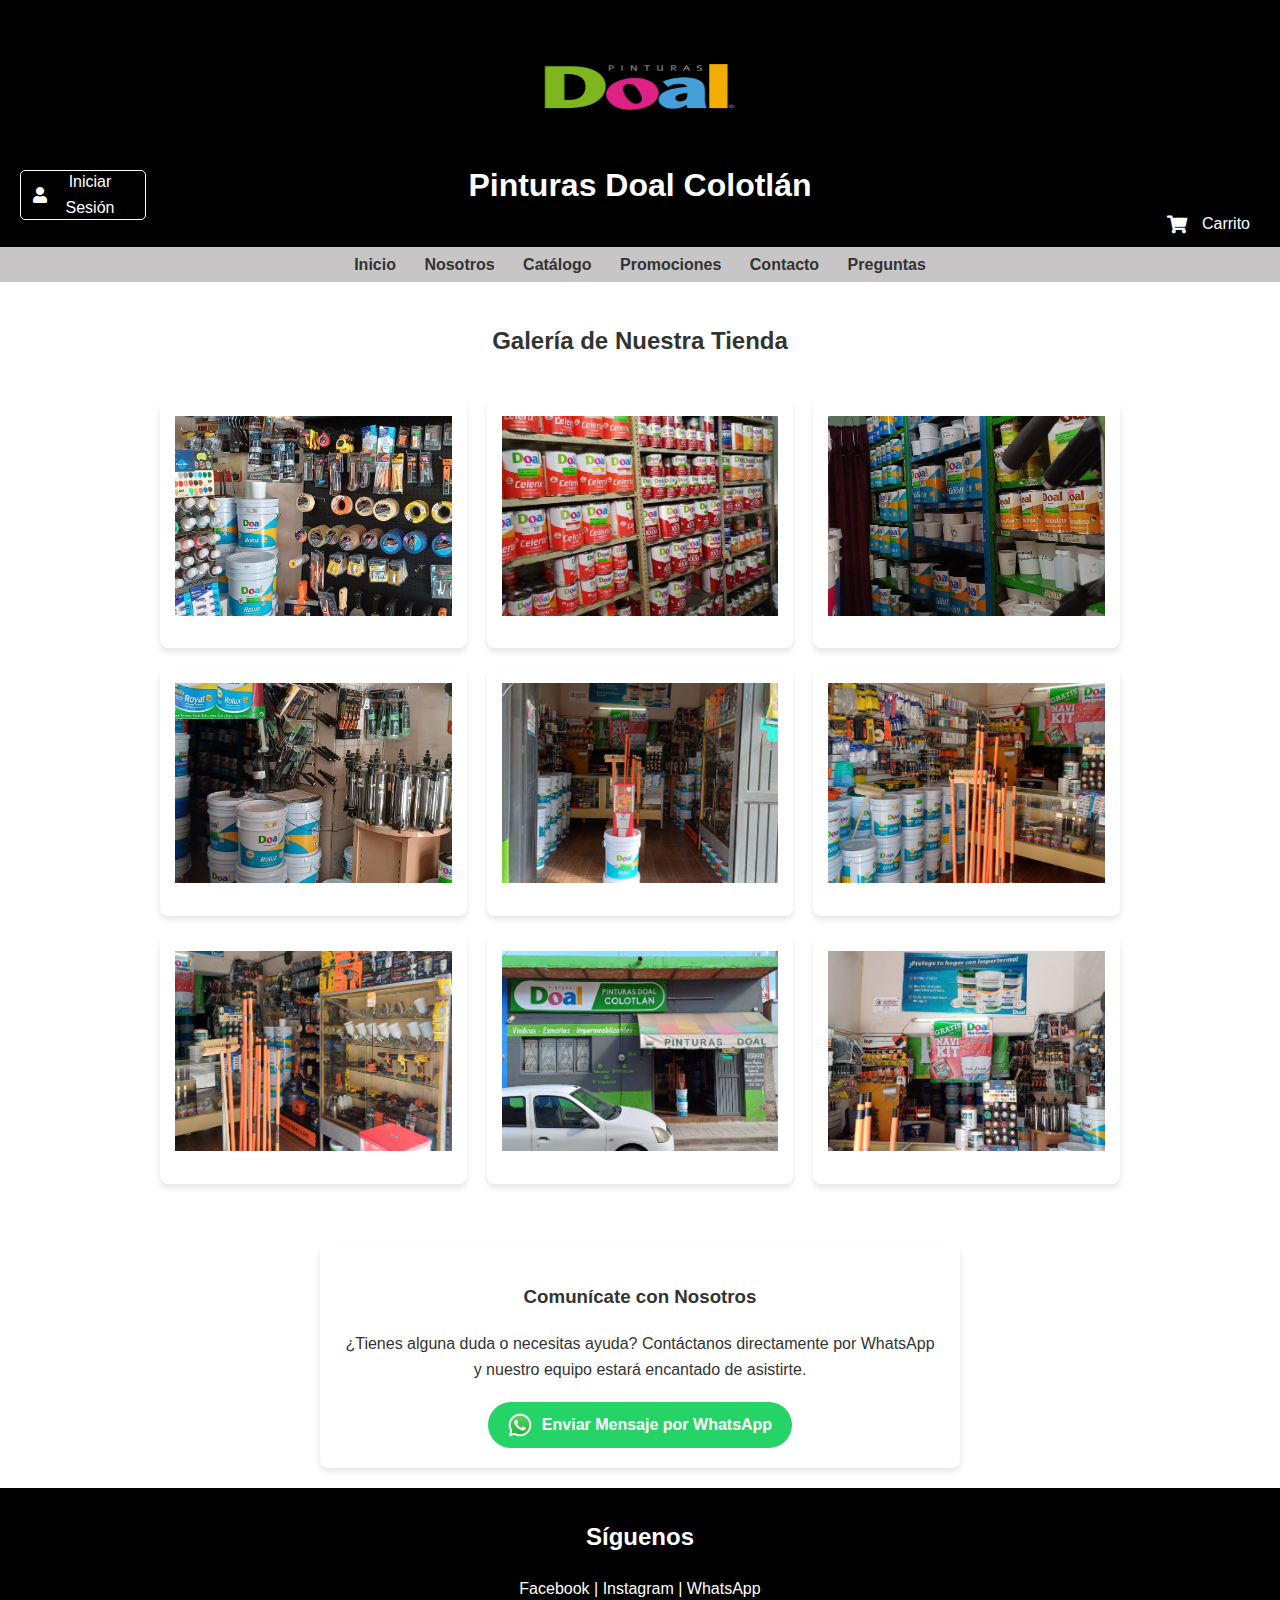
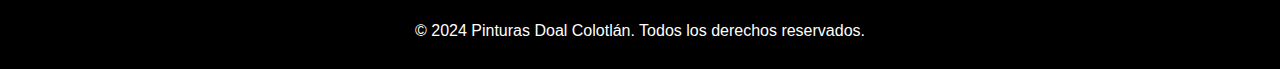
<file: galeria.html>
<!DOCTYPE html>
<html lang="es">
<head>
  <meta charset="UTF-8">
  <meta name="viewport" content="width=device-width, initial-scale=1.0">
  <title>Galería - Pinturas Doal Colotlán</title>
  <link href="https://cdnjs.cloudflare.com/ajax/libs/font-awesome/5.15.4/css/all.min.css" rel="stylesheet">
  <link rel="stylesheet" href="estilos.css">
  
</head>
<body>
  <header>
    <img src="imagenes/logo.png" alt="Logo Pinturas Doal Colotlán"  style="vertical-align: middle; width: 230px; height: 150px;">
    <a href="iniciar-sesion.html" class="login-icon">
        <i class="fas fa-user"></i> Iniciar Sesión
      </a>
    <div class="header-container">
      <a href="index.html" class="logo">
        <h1>Pinturas Doal Colotlán</h1>
        <a href="carrito.html" class="cart-icon">
            <i class="fas fa-shopping-cart"></i> Carrito
          </a>
      </a>

    </div>
  </header>
  <nav>
    <a href="index.html">Inicio</a>
    <a href="nosotros.html">Nosotros</a>
    <a href="catalogo.html">Catálogo</a>
    <a href="promociones.html">Promociones</a>
    <a href="contacto.html">Contacto</a>
    <a href="preguntas.html">Preguntas</a>
  </nav>

  <main>
    <h2 id="titu">Galería de Nuestra Tienda</h2>
    <section class="galeria">
      <div class="producto">
        <img src="imagenes/tienda-1.jpeg" alt="Fondos de Piroxilina">
        </div>
      <div class="producto">
        <img src="imagenes/tienda-8.jpeg" alt="Línea 1000">
      </div>
      <div class="producto">
        <img src="imagenes/tienda-9.jpeg" alt="Royal 9 años Satín">
      </div>
      <div class="producto">
        <img src="imagenes/tienda-5.jpeg" alt="Rolux">
      </div>
      <div class="producto">
        <img src="imagenes/tienda-2.jpeg" alt="Rolux">
      </div>
      <div class="producto">
        <img src="imagenes/teinda-3.jpeg" alt="Rolux">
      </div>
      <div class="producto">
        <img src="imagenes/tienda-4.jpeg" alt="Rolux">
      </div>
      <div class="producto">
        <img src="imagenes/tienda-6.jpeg" alt="Rolux">
      </div>
      <div class="producto">
        <img src="imagenes/tienda-7.jpeg" alt="Rolux">
      </div>
    </section>
  </main>

  <section class="whatsapp-section">
    <h3>Comunícate con Nosotros</h3>
    <p>¿Tienes alguna duda o necesitas ayuda? Contáctanos directamente por WhatsApp y nuestro equipo estará encantado de asistirte.</p>
    <a href="https://wa.me/523312452452?text=¡Hola!%20Necesito%20más%20información%20sobre%20sus%20productos." 
       class="whatsapp-btn" target="_blank">
        <img src="imagenes/whatsapp.png" alt="WhatsApp" class="whatsapp-icon">
        Enviar Mensaje por WhatsApp
    </a>
</section>

  <footer>
    <section>
      <h2>Síguenos</h2>
      <a href="https://facebook.com">Facebook</a> | 
      <a href="https://instagram.com">Instagram</a> | 
      <a href="https://wa.me/1234567890">WhatsApp</a>
    </section>
    <p>© 2024 Pinturas Doal Colotlán. Todos los derechos reservados.</p>
  </footer>
</body>
</html>
</file>
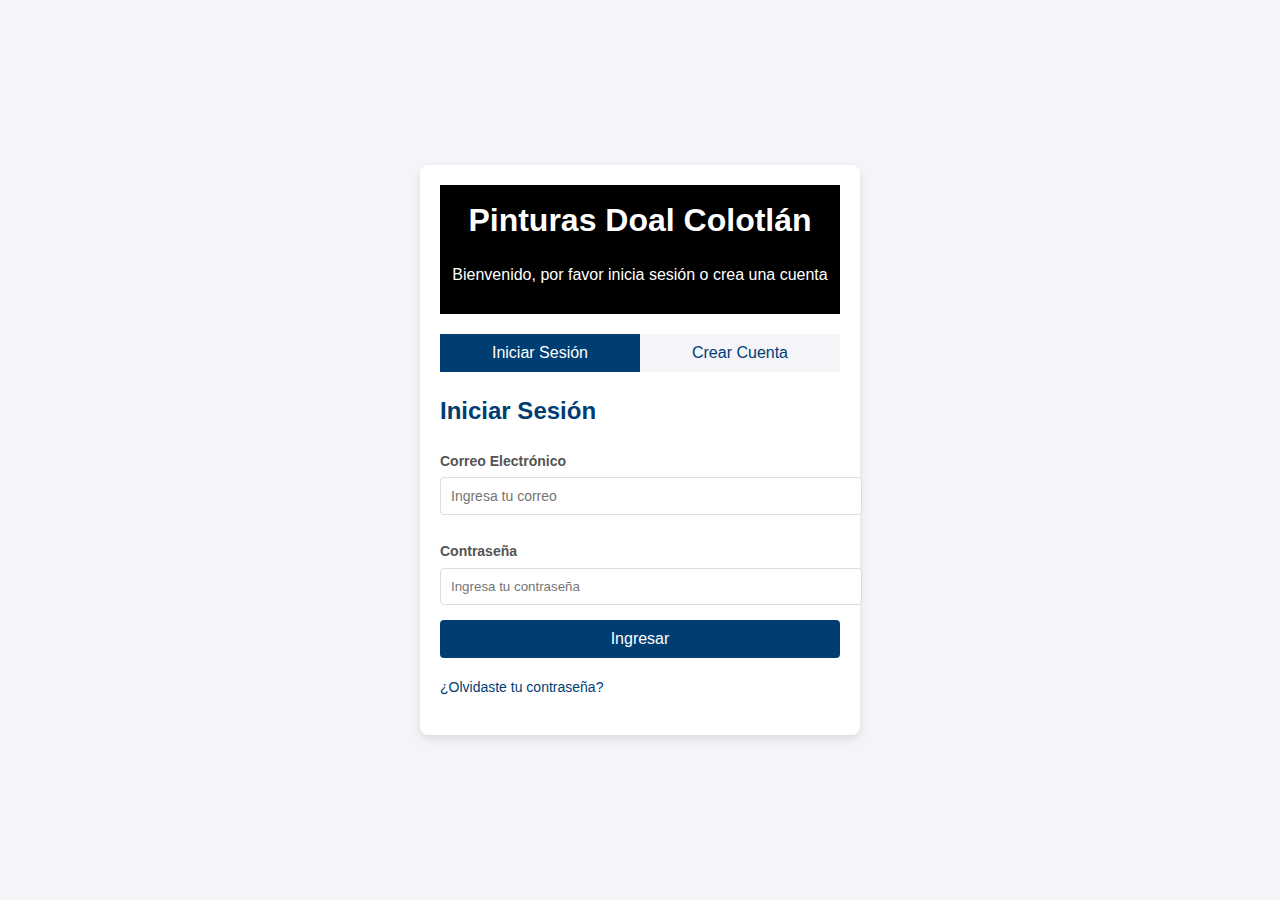
<file: iniciar-sesion.html>
<!DOCTYPE html>
<html lang="es">
<head>

  <meta charset="UTF-8">
  <meta name="viewport" content="width=device-width, initial-scale=1.0">
  <title>Crear Cuenta o Iniciar Sesión</title>
  <link rel="stylesheet" href="estilos.css">
</head>
<body id="cuerpo">
  <div id="auth-container">
    <header id="auth-header">
     <a  href="index.html"> <h1 id="auth-title">Pinturas Doal Colotlán</h1></a>
      <p id="auth-welcome">Bienvenido, por favor inicia sesión o crea una cuenta</p>
      
    </header>

    <div id="auth-tabs">
      <button id="tab-login" class="auth-tab-button active" data-tab="login-form">Iniciar Sesión</button>
      <button id="tab-register" class="auth-tab-button" data-tab="register-form">Crear Cuenta</button>
    </div>

    <div id="auth-content">
      <!-- Formulario de Inicio de Sesión -->
      <form id="login-form" class="auth-form active">
        <h2 class="auth-form-title">Iniciar Sesión</h2>
        <label for="login-email">Correo Electrónico</label>
        <input type="email" id="login-email" name="login-email" required placeholder="Ingresa tu correo">
        
        <label for="login-password">Contraseña</label>
        <input type="password" id="login-password" name="login-password" required placeholder="Ingresa tu contraseña">
        
        <button type="submit" class="auth-btn">Ingresar</button>
        <p class="auth-link"><a href="#" id="forgot-password">¿Olvidaste tu contraseña?</a></p>
      </form>

      <!-- Formulario de Registro -->
      <form id="register-form" class="auth-form">
        <h2 class="auth-form-title">Crear Cuenta</h2>
        <label for="register-name">Nombre Completo</label>
        <input type="text" id="register-name" name="register-name" required placeholder="Ingresa tu nombre completo">
        
        <label for="register-email">Correo Electrónico</label>
        <input type="email" id="register-email" name="register-email" required placeholder="Ingresa tu correo">
        
        <label for="register-password">Contraseña</label>
        <input type="password" id="register-password" name="register-password" required placeholder="Crea una contraseña">
        
        <button type="submit" class="auth-btn">Registrar</button>
      </form>
    </div>
  </div>


  <script >
    document.addEventListener("DOMContentLoaded", () => {
  const tabs = document.querySelectorAll(".auth-tab-button");
  const forms = document.querySelectorAll(".auth-form");

  tabs.forEach((tab) => {
    tab.addEventListener("click", () => {
      const target = tab.dataset.tab;

      tabs.forEach((btn) => btn.classList.remove("active"));
      forms.forEach((form) => form.classList.remove("active"));

      tab.classList.add("active");
      document.getElementById(target).classList.add("active");
    });
  });
});
  </script>

  
</body>
</html>
</file>
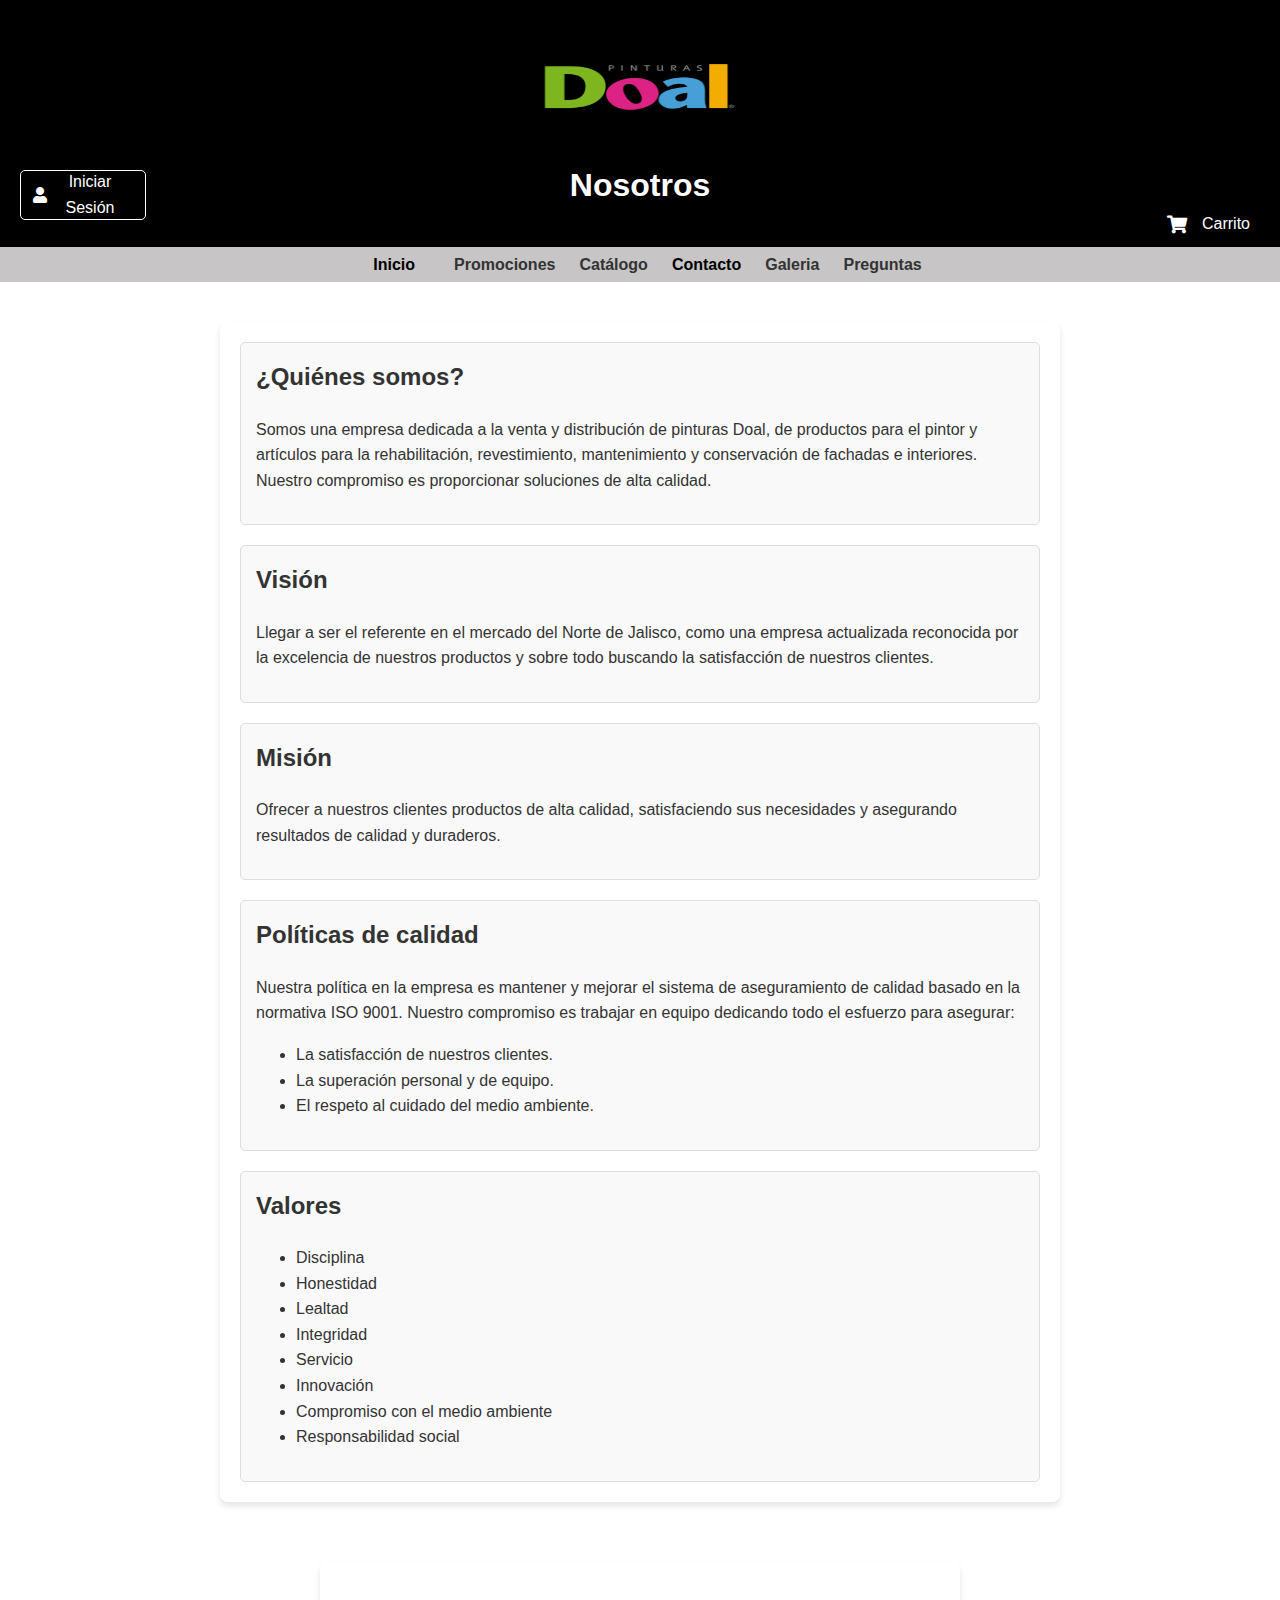
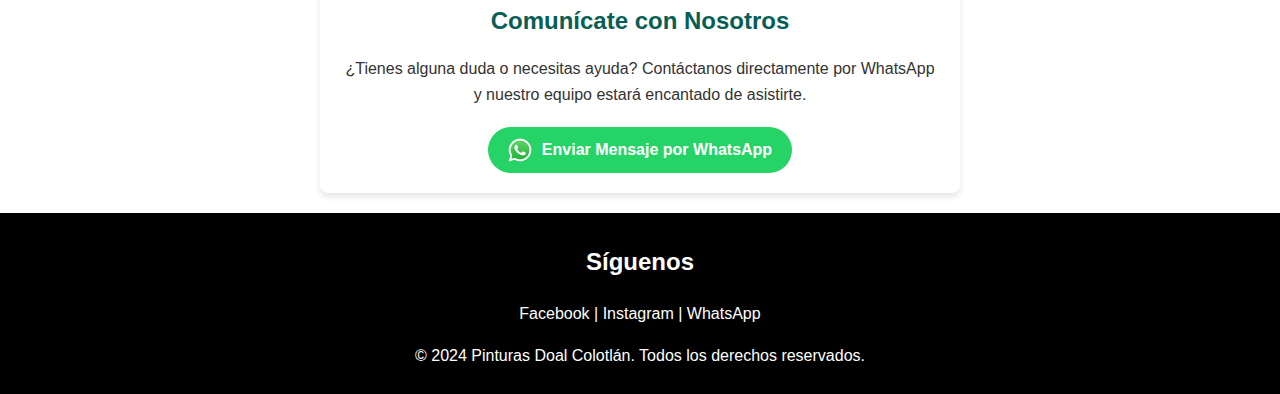
<file: nosotros.html>
<!DOCTYPE html>
<html lang="es">
<head>
    <meta charset="UTF-8">
    <meta name="viewport" content="width=device-width, initial-scale=1.0">
    <title>Nosotros</title>
    <link rel="stylesheet" href="estilos.css">
    <link href="https://cdnjs.cloudflare.com/ajax/libs/font-awesome/5.15.4/css/all.min.css" rel="stylesheet">

</head>
<body>
    <header>
        <img src="imagenes/logo.png" alt="Logo Pinturas Doal Colotlán"  style="vertical-align: middle; width: 230px; height: 150px;">
        <a href="iniciar-sesion.html" class="login-icon">
            <i class="fas fa-user"></i> Iniciar Sesión
          </a>

        <h1>Nosotros</h1>
        
        <a href="carrito.html" class="cart-icon">
            <i class="fas fa-shopping-cart"></i> Carrito
          </a>
    </header>
    <nav>
        <ul>
            <li ><a href="index.html" style="color: black;">Inicio</a></li>
            <a href="promociones.html">Promociones</a>
            <a href="catalogo.html">Catálogo</a>
            <a href="contacto.html" style="color: black;">Contacto</a>
            <a href="galeria.html">Galeria</a>
            <a href="preguntas.html">Preguntas</a>
        </ul>
    </nav>

    <main>
        <section class="info">
            <article class="block">
                <h2>¿Quiénes somos?</h2>
                <p>Somos una empresa dedicada a la venta y distribución de pinturas Doal, de productos para el pintor y artículos para la rehabilitación, revestimiento, mantenimiento y conservación de fachadas e interiores. Nuestro compromiso es proporcionar soluciones de alta calidad.</p>
            </article>

            <article class="block">
                <h2>Visión</h2>
                <p>Llegar a ser el referente en el mercado del Norte de Jalisco, como una empresa actualizada reconocida por la excelencia de nuestros productos y sobre todo buscando la satisfacción de nuestros clientes.</p>
            </article>

            <article class="block">
                <h2>Misión</h2>
                <p>Ofrecer a nuestros clientes productos de alta calidad, satisfaciendo sus necesidades y asegurando resultados de calidad y duraderos.</p>
            </article>

            <article class="block">
                <h2>Políticas de calidad</h2>
                <p>Nuestra política en la empresa es mantener y mejorar el sistema de aseguramiento de calidad basado en la normativa ISO 9001. Nuestro compromiso es trabajar en equipo dedicando todo el esfuerzo para asegurar:</p>
                <ul>
                    <li>La satisfacción de nuestros clientes.</li>
                    <li>La superación personal y de equipo.</li>
                    <li>El respeto al cuidado del medio ambiente.</li>
                </ul>
            </article>

            <article class="block">
                <h2>Valores</h2>
                <ul>
                    <li>Disciplina</li>
                    <li>Honestidad</li>
                    <li>Lealtad</li>
                    <li>Integridad</li>
                    <li>Servicio</li>
                    <li>Innovación</li>
                    <li>Compromiso con el medio ambiente</li>
                    <li>Responsabilidad social</li>
                </ul>
            </article>
        </section>
    </main>

    
  <section class="whatsapp-section">
    <h2>Comunícate con Nosotros</h2>
    <p>¿Tienes alguna duda o necesitas ayuda? Contáctanos directamente por WhatsApp y nuestro equipo estará encantado de asistirte.</p>
    <a href="https://wa.me/523312452452?text=¡Hola!%20Necesito%20más%20información%20sobre%20sus%20productos." 
       class="whatsapp-btn" target="_blank">
        <img src="imagenes/whatsapp.png" alt="WhatsApp" class="whatsapp-icon">
        Enviar Mensaje por WhatsApp
    </a>
</section>

    <footer>
        <section>
            <h2>Síguenos</h2>
            <a href="https://facebook.com">Facebook</a> | 
            <a href="https://instagram.com">Instagram</a> | 
            <a href="https://wa.me/1234567890">WhatsApp</a>
          </section>
    <p>© 2024 Pinturas Doal Colotlán. Todos los derechos reservados.</p>
        
    </footer>
</body>
</html>
</file>
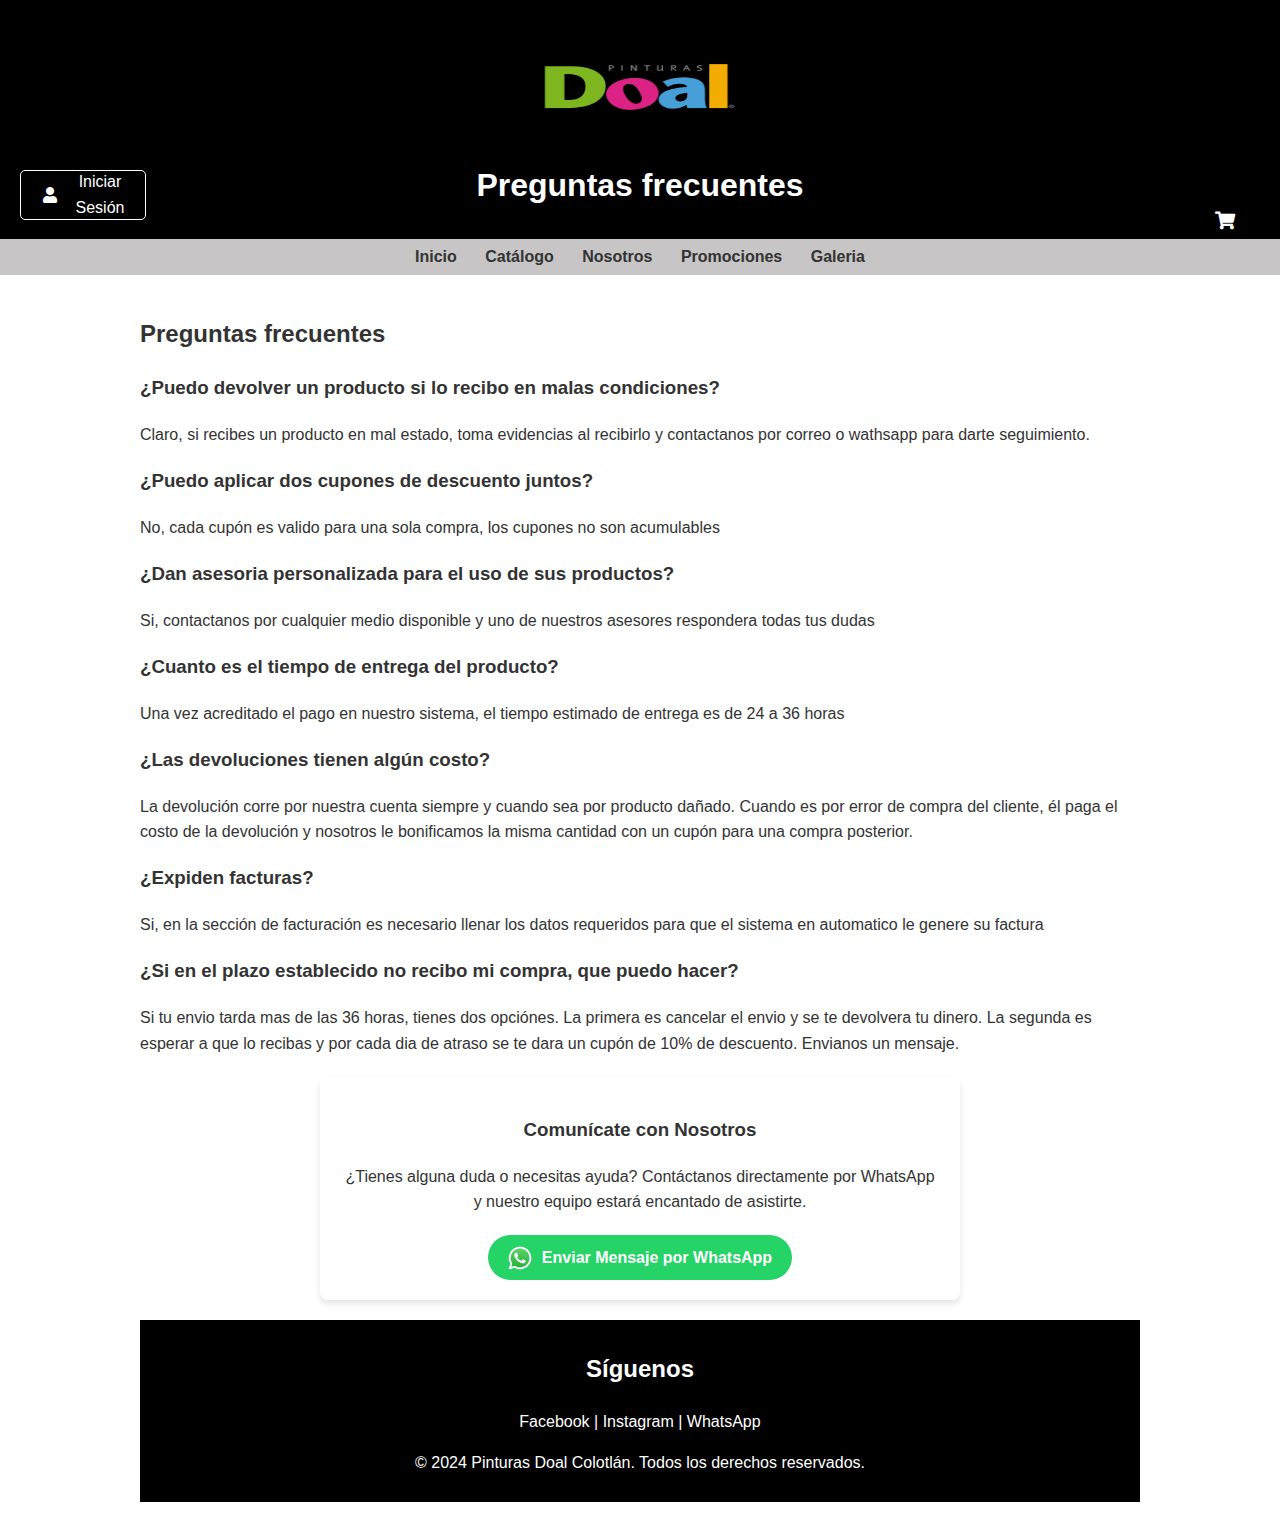
<file: preguntas.html>
<!DOCTYPE html>
<html lang="es">
<head>
  <meta charset="UTF-8">
  <meta name="viewport" content="width=device-width, initial-scale=1.0">
  <title>Contacto - Pinturas Doal Colotlán</title>
  <link rel="stylesheet" href="estilos.css">
  <link href="https://cdnjs.cloudflare.com/ajax/libs/font-awesome/5.15.4/css/all.min.css" rel="stylesheet">
</head>

<body>

  <header>
    <img src="imagenes/logo.png" alt="Logo Pinturas Doal Colotlán"  style="vertical-align: middle; width: 230px; height: 150px;">
    <a  href="iniciar-sesion.html" class="login-icon">
      <i style="margin: 10px;" class="fas fa-user"></i> Iniciar Sesión
    </a>
    <h1>Preguntas frecuentes</h1>
    <a href="carrito.html" class="cart-icon">
      <i  class="fas fa-shopping-cart"></i></a>
  </header>

  <nav>
    <a href="index.html">Inicio</a>
    <a href="catalogo.html">Catálogo</a>
    <a href="nosotros.html">Nosotros</a>
    <a href="promociones.html">Promociones</a>
    <a href="galeria.html">Galeria</a>
  </nav>

  <main>
    <section>
      <h2>Preguntas frecuentes</h2>
      

      <!-- Pregunta 1 -->
      <div class="contacto-item">
        <h3>¿Puedo devolver un producto si lo recibo en malas condiciones?</h3>
        <p>Claro, si recibes un producto en mal estado, toma evidencias al recibirlo y contactanos por correo o wathsapp para darte seguimiento.</p>
        

      <!-- Pregunta 2 -->
      <div class="contacto-item">
        <h3>¿Puedo aplicar dos cupones de descuento juntos?</h3>
        <p>No, cada cupón es valido para una sola compra, los cupones no son acumulables</p>
    </div>

      <!-- Pregunta 3 -->
      <div class="contacto-item">
        <h3>¿Dan asesoria personalizada para el uso de sus productos? </h3>
        <p>Si, contactanos por cualquier medio disponible y uno de nuestros asesores respondera todas tus dudas</p>
        
    <!--Pregunta 4 -->
    <div class="contacto-item">
        <h3>¿Cuanto es el tiempo de entrega del producto? </h3>
        <p>Una vez acreditado el pago en nuestro sistema, el tiempo estimado de entrega es de 24 a 36 horas </p>

    <!-- Pregunta 5 -->
    <div class="contacto-item">
    <h3>¿Las devoluciones tienen algún costo? </h3>
    <p>La devolución corre por nuestra cuenta siempre y cuando sea por producto dañado. 
        Cuando es por error de compra del cliente, él paga el costo de la devolución y nosotros le bonificamos la misma cantidad con un cupón para una compra posterior.   </p>

    <!--Pregunta 6 -->
    <div class="contacto-item">
    <h3>¿Expiden facturas? </h3>
    <p>Si, en la sección de facturación es necesario llenar los datos requeridos para que el sistema en automatico le genere su factura  </p>

<!--Pregunta 7 -->
<div class="contacto-item">
    <h3>¿Si en el plazo establecido no recibo mi compra, que puedo hacer? </h3>
    <p>Si tu envio tarda mas de las 36 horas, tienes dos opciónes.
        La primera es cancelar el envio y se te devolvera tu dinero.
        La segunda es esperar a que lo recibas y por cada dia de atraso se te dara un cupón de 10% de descuento. Envianos un mensaje.

    </p>


    <section class="whatsapp-section">
      <h3>Comunícate con Nosotros</h3>
      <p>¿Tienes alguna duda o necesitas ayuda? Contáctanos directamente por WhatsApp y nuestro equipo estará encantado de asistirte.</p>
      <a href="https://wa.me/523312452452?text=¡Hola!%20Necesito%20más%20información%20sobre%20sus%20productos." 
         class="whatsapp-btn" target="_blank">
          <img src="imagenes/whatsapp.png" alt="WhatsApp" class="whatsapp-icon">
          Enviar Mensaje por WhatsApp
      </a>
  </section>
  
    <footer>
      <section>
          <h2>Síguenos</h2>
          <a href="https://facebook.com">Facebook</a> | 
          <a href="https://instagram.com">Instagram</a> | 
          <a href="https://wa.me/1234567890">WhatsApp</a>
        </section>
  <p>© 2024 Pinturas Doal Colotlán. Todos los derechos reservados.</p>
      
  </footer>
</body>
</html>
</file>
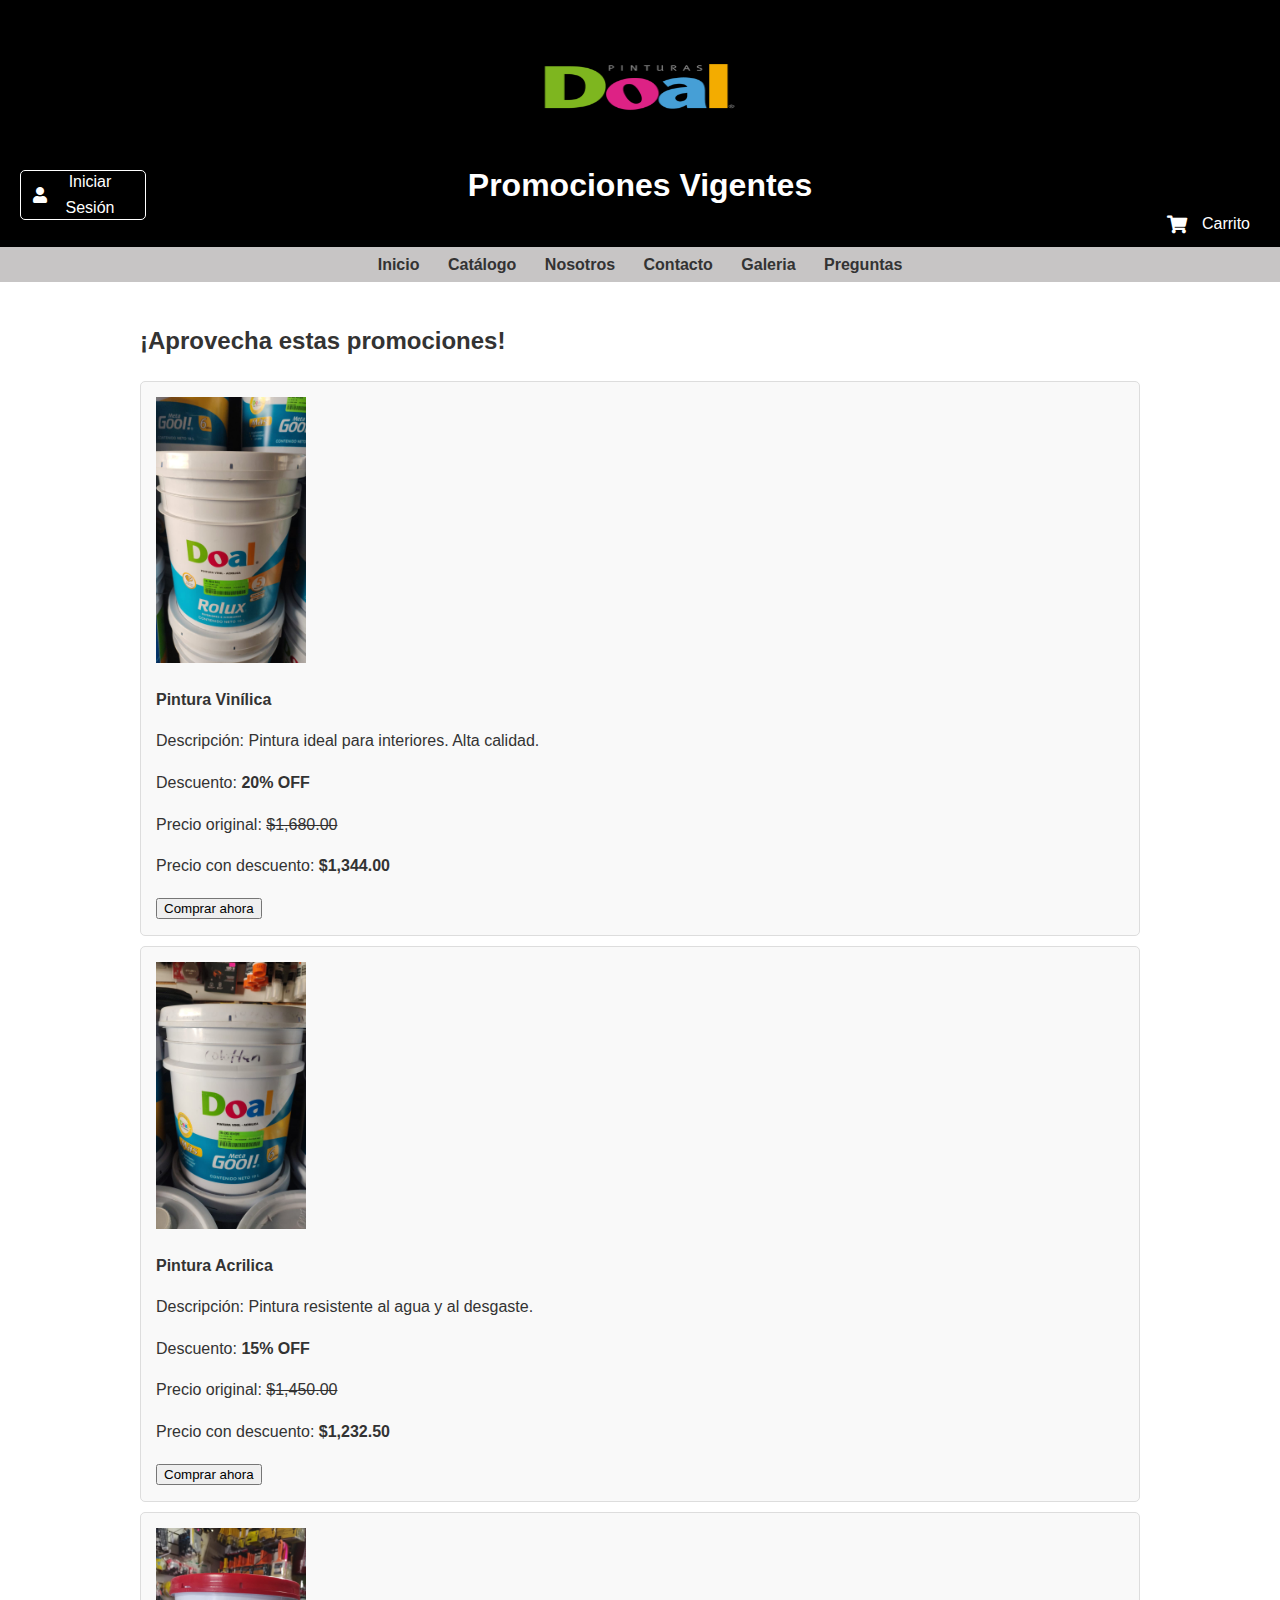
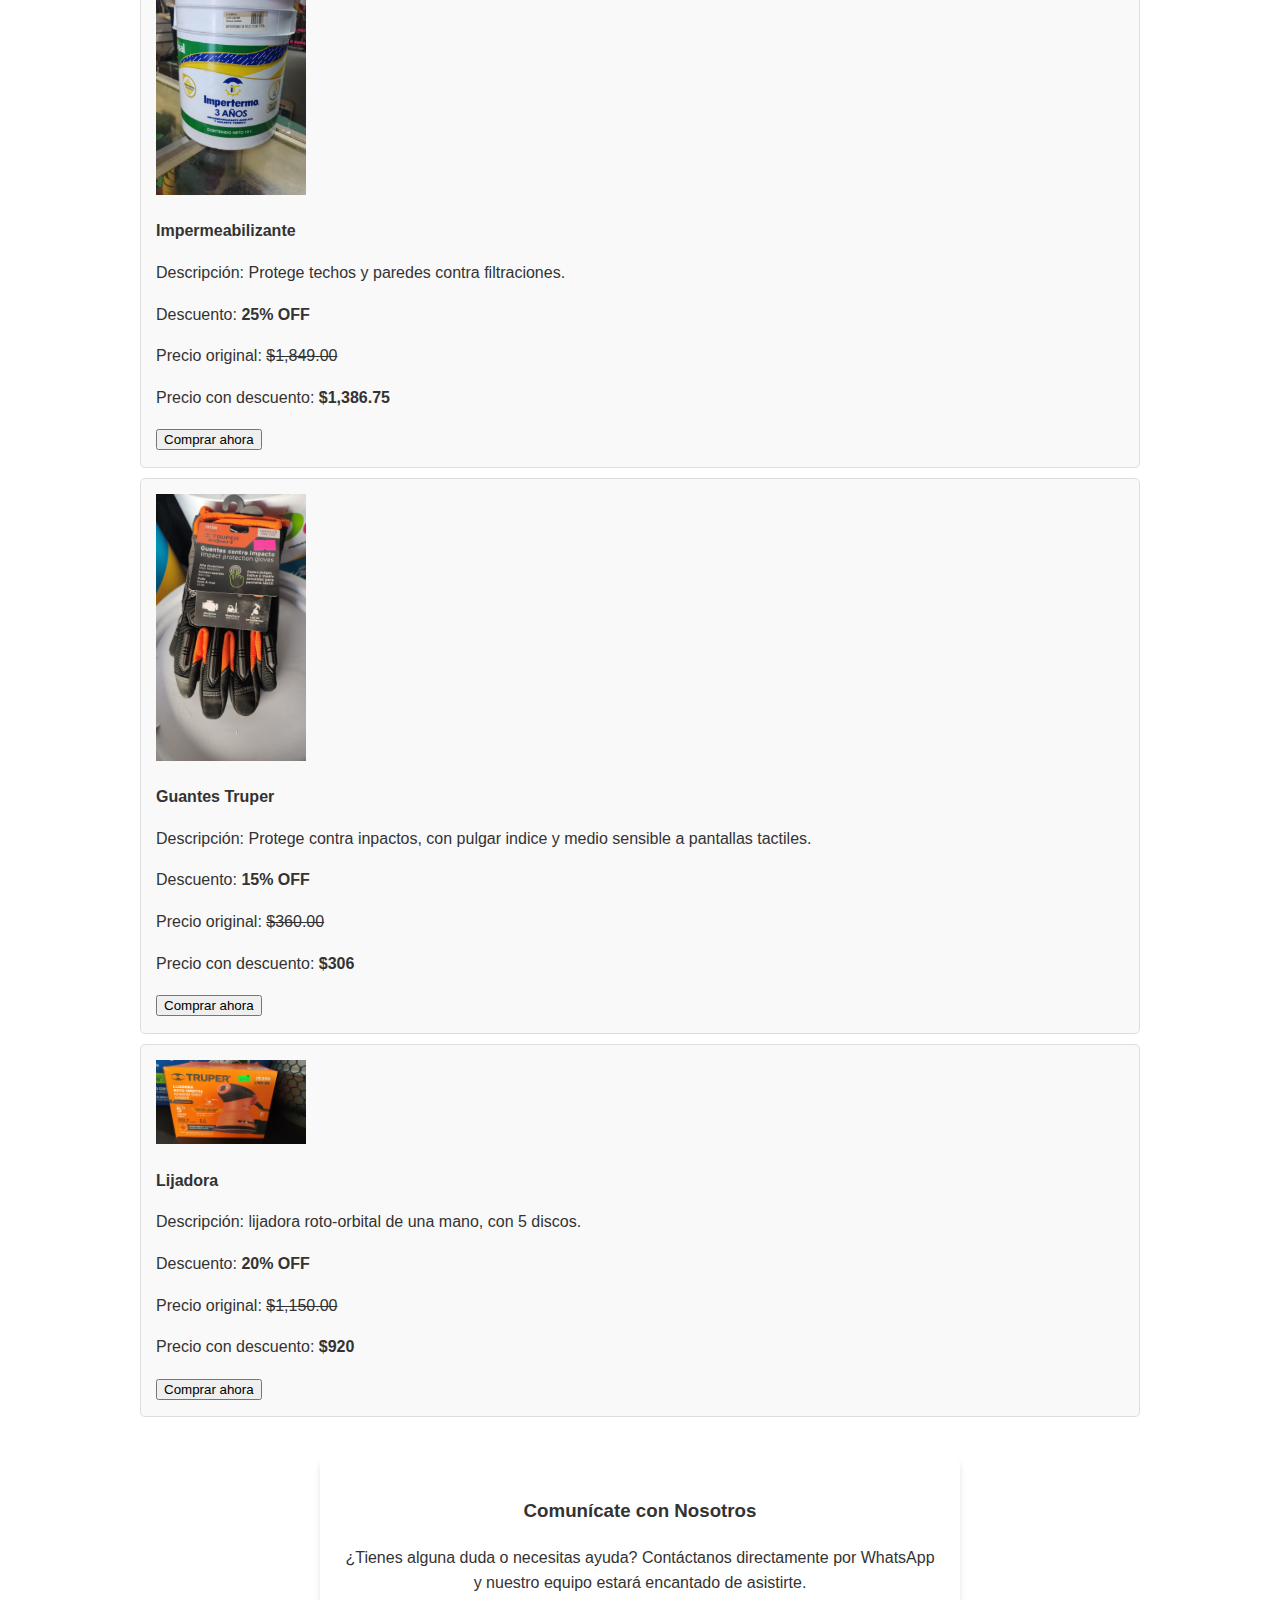
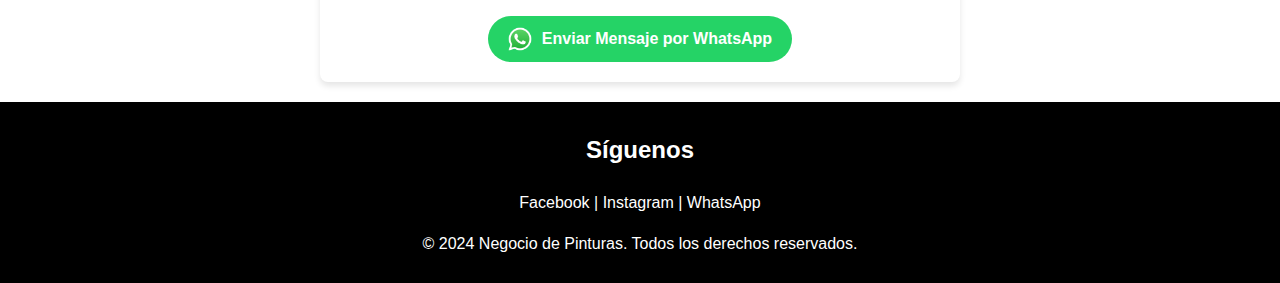
<file: promociones.html>
<!DOCTYPE html>
<html lang="es">
<head>
  <meta charset="UTF-8">
  <meta name="viewport" content="width=device-width, initial-scale=1.0">
  <title>Promociones - Pinturas Doal Colotlán</title>
  <link rel="stylesheet" href="estilos.css">
  <link href="https://cdnjs.cloudflare.com/ajax/libs/font-awesome/5.15.4/css/all.min.css" rel="stylesheet">
</head>
<body>
  <header>
    <img src="imagenes/logo.png" alt="Logo Pinturas Doal Colotlán"  style="vertical-align: middle; width: 230px; height: 150px;">
    <a href="iniciar-sesion.html" class="login-icon">
      <i class="fas fa-user"></i> Iniciar Sesión
    </a>
    
    <h1>Promociones Vigentes</h1>
    <a href="carrito.html" class="cart-icon">
      <i class="fas fa-shopping-cart"></i> Carrito
    </a>
  </header>

  <nav>
    <a href="index.html">Inicio</a>
    <a href="catalogo.html">Catálogo</a>
    <a href="nosotros.html">Nosotros</a>
    <a href="contacto.html">Contacto</a>
    <a href="galeria.html">Galeria</a>
    <a href="preguntas.html">Preguntas</a>
  </nav>

  <main>
    <section>
      <h2>¡Aprovecha estas promociones!</h2>

      <div class="promocion">
        <img src="imagenes/Vinilica 19 rolux.jpeg" alt="Pintura Vinílica en Promoción" width="150">
        <p><strong>Pintura Vinílica</strong></p>
        <p>Descripción: Pintura ideal para interiores. Alta calidad.</p>
        <p>Descuento: <strong>20% OFF</strong></p>
        <p>Precio original: <del>$1,680.00</del></p>
        <p>Precio con descuento: <strong>$1,344.00</strong></p>
        <button onclick="comprarProducto('Pintura Vinílica')">Comprar ahora</button>
      </div>

      <div class="promocion">
        <img src="imagenes/Vinilica 19 gool.jpeg" alt="Pintura Esmalte en Promoción" width="150">
        <p><strong>Pintura Acrilica</strong></p>
        <p>Descripción: Pintura resistente al agua y al desgaste.</p>
        <p>Descuento: <strong>15% OFF</strong></p>
        <p>Precio original: <del>$1,450.00</del></p>
        <p>Precio con descuento: <strong>$1,232.50</strong></p>
        <button onclick="comprarProducto('Pintura Esmalte')">Comprar ahora</button>
      </div>

      <div class="promocion">
        <img src="imagenes/impertermo 3.jpeg" alt="Impermeabilizante en Promoción" width="150">
        <p><strong>Impermeabilizante</strong></p>
        <p>Descripción: Protege techos y paredes contra filtraciones.</p>
        <p>Descuento: <strong>25% OFF</strong></p>
        <p>Precio original: <del>$1,849.00</del></p>
        <p>Precio con descuento: <strong>$1,386.75</strong></p>
        <button onclick="comprarProducto('Impermeabilizante')">Comprar ahora</button>
      </div>


      <div class="promocion">
        <img src="imagenes/guantes.jpeg" alt="Impermeabilizante en Promoción" width="150">
        <p><strong>Guantes Truper</strong></p>
        <p>Descripción: Protege contra inpactos, con pulgar indice y medio sensible a pantallas tactiles.</p>
        <p>Descuento: <strong>15% OFF</strong></p>
        <p>Precio original: <del>$360.00</del></p>
        <p>Precio con descuento: <strong>$306</strong></p>
        <button onclick="comprarProducto('Guantes')">Comprar ahora</button>
      </div>

      <div class="promocion">
        <img src="imagenes/lijadora.jpeg" alt="Impermeabilizante en Promoción" width="150">
        <p><strong>Lijadora</strong></p>
        <p>Descripción: lijadora roto-orbital de una mano, con 5 discos.</p>
        <p>Descuento: <strong>20% OFF</strong></p>
        <p>Precio original: <del>$1,150.00</del></p>
        <p>Precio con descuento: <strong>$920</strong></p>
        <button onclick="comprarProducto('Lijadora')">Comprar ahora</button>
      </div>
    </section>
  </main>

  <section class="whatsapp-section">
    <h3>Comunícate con Nosotros</h3>
    <p>¿Tienes alguna duda o necesitas ayuda? Contáctanos directamente por WhatsApp y nuestro equipo estará encantado de asistirte.</p>
    <a href="https://wa.me/523312452452?text=¡Hola!%20Necesito%20más%20información%20sobre%20sus%20productos." 
       class="whatsapp-btn" target="_blank">
        <img src="imagenes/whatsapp.png" alt="WhatsApp" class="whatsapp-icon">
        Enviar Mensaje por WhatsApp
    </a>
</section>




  <footer>
    <section>
        <h2>Síguenos</h2>
        <a href="https://facebook.com">Facebook</a> | 
        <a href="https://instagram.com">Instagram</a> | 
        <a href="https://wa.me/1234567890">WhatsApp</a>
      </section>
    <p>© 2024 Negocio de Pinturas. Todos los derechos reservados.</p>
  </footer>

  <script>
    // Función para manejar la compra (puede conectarse con un carrito o base de datos)
    function comprarProducto(producto) {
      alert(`Has seleccionado comprar: ${producto}.`);
      // Aquí podrías redirigir al carrito de compras o realizar una acción adicional.
    }
  </script>
</body>
</html>
</file>
<file: estilos.css>
body {
    font-family: Arial, sans-serif;
    margin: 0;
    padding: 0;
    color: #333;
  }
  
  header, footer {
    background-color: #005baa;
    color: #fff;
    padding: 10px;
    text-align: center;
  }
  
  nav {
    background-color: #c7c5c5;
    padding: 5px;
    text-align: center;
  }
  
  nav a {
    color: #333;
    margin: 0 12px;
    text-decoration: none;
    font-weight: bold;

  }
  

  body {
    font-family: Arial, sans-serif;
    margin: 0;
    padding: 0;
    line-height: 1.6;
}

header {
    background: #000000;
    color: #fff;
    padding: 10px 0;
    text-align: center;
}

header h1 {
    margin: 0;
}

nav ul {
    list-style: none;
    padding: 0;
    display: flex;
    justify-content: center;
    margin: 0;
}

nav ul li {
    margin: 0 15px;
}

nav ul li a {
    color: #fff;
    text-decoration: none;
    font-size: 16px;
}

main {
    padding: 20px;
    max-width: 1000px;
    margin: 0 auto;
}

.info {
    display: grid;
    grid-template-columns: 1fr;
    gap: 20px;
}

.block {
    border: 1px solid #ddd;
    padding: 15px;
    border-radius: 5px;
    background: #f9f9f9;
}

.block h2 {
    margin-top: 0;
    color: #333;
}

footer {
    background: #000000;
    color: #fff;
    text-align: center;
    padding: 10px 0;
    margin-top: 20px;
}


a{
    text-decoration: none;
    color: white;
}
.promocion{
    
        border: 1px solid #ddd;
        padding: 15px;
        border-radius: 5px;
        background: #f9f9f9;
        margin-top: 10px;
    
}

.productos-destacados {
  display: grid;
  grid-template-columns: repeat(4, 1fr);
  gap: 20px;
  text-align: center;
}

.producto {
  background: #f9f9f9;
  padding: 15px;
  border-radius: 10px;
  box-shadow: 0px 4px 6px rgba(0, 0, 0, 0.1);
}

.producto img {
  width: 100%;
  height: auto;
  margin-bottom: 10px;
}

.producto h3 {
  font-size: 1.2em;
  color: #188efc;
  margin-bottom: 10px;
}

.producto p {
  font-size: 0.9em;
  color: #555;
  margin-bottom: 15px;
}





/**/

button.agregar-carrito {
  background-color: #007bff;
  color: #fff;
  border: none;
  padding: 10px 15px;
  border-radius: 5px;
  cursor: pointer;
  font-size: 14px;
}

button.agregar-carrito:hover {
  background-color: #0056b3;
}

/* Estilo del carrito en el encabezado */
.cart-icon {
  color: #fff;
  text-decoration: none;
  font-size: 16px;
  display: flex;
  align-items: center;
}

.cart-icon i {
  margin-right: 5px;
}

.cart-icon:hover {
  text-decoration: underline;
}


/* Responsive */




/* Estilos para la lista de redes sociales */
.contacto-item ul {
  list-style: none;
  margin: 20px 0;
  display: flex;
  justify-content: center; 
  gap: 15px; 
}

.contacto-item li {
  display: inline-block;
  text-align: center; 
}

.contacto-itemli a {
  text-decoration: none; 
  color: #0056a3; 
  font-size: 16px; 
  display: flex; 
  align-items: center; 
  gap: 8px;
  transition: color 0.3s ease; 
}

.contacto-item li a:hover {
  color: #0078d7; 
}

.contacto-item li img {
  border-radius: 50%; 
  box-shadow: 0 2px 4px rgba(0, 0, 0, 0.2); 
  transition: transform 0.3s ease, box-shadow 0.3s ease; 
  width: 80px;
}

.contacto-item li img:hover {
  transform: scale(1.1); 
  box-shadow: 0 4px 6px rgba(0, 0, 0, 0.3); 
}
.mail{
    color: black;
}





/*catalogo*/

#catalogo section h2 {
  text-align: center;
  font-size: 24px;
  margin-bottom: 15px;
  border-bottom: 2px solid #0078d7;
  padding-bottom: 5px;
}
#catalogo .producto {
  height: 750PX;
  display: inline-block;
  text-align: center;
  margin: 20px;
  border: 1px solid #dcdcdc;
  padding: 15px;
  border-radius: 8px;
  width: 200px;
  box-shadow: 0 4px 6px rgba(0, 0, 0, 0.1);
}

#catalogo .producto img {
  width: 150px;
  height: auto;
  border-radius: 5px;
}

#catalogo .producto p {
  margin: 10px 0;
  font-size: 16px;
  color: #333;
}

#catalogo .producto a {
  display: inline-block;
  text-decoration: none;
  background-color: #0078d7;
  color: white;
  padding: 10px 15px;
  border-radius: 5px;
  font-size: 16px;
}

#catalogo .producto a:hover {
  background-color: #0056a3;
}

#pie-catalogo {
  text-align: center;
  padding: 20px 0;
  background-color: #000000;
  color: #ffffff;
}

#pie-catalogo p {
  margin: 0;
  font-size: 14px;

}




.info {
  padding: 20px;
  background-color: #ffffff;
  margin: 20px auto;
  border-radius: 8px;
  max-width: 800px;
  box-shadow: 0px 4px 6px rgba(0, 0, 0, 0.1);
}
.map {
  padding: 20px;
  margin: 20px auto;
  max-width: 800px;
}

.map iframe {
  border-radius: 8px;
  box-shadow: 0px 4px 6px rgba(0, 0, 0, 0.1);
}



/*mi cuenta*/


#mi-cuenta {
  font-family: 'Arial', sans-serif;
  background-color: #f5f5f5;
  color: #333;
  margin: 0;
  padding: 0;
}


#mi-cuenta header {
  background-color: #003d73;
  color: white;
  padding: 20px 0;
  text-align: center;
}

#mi-cuenta header h1 {
  margin: 0;
  font-size: 28px;
  font-weight: bold;
}

#mi-cuenta nav {
  display: flex;
  justify-content: center;
  background-color: #0056a3;
  padding: 10px 0;
}

#mi-cuenta nav a {
  color: white;
  text-decoration: none;
  margin: 0 15px;
  font-size: 16px;
  padding: 8px 15px;
  border-radius: 5px;
  transition: background-color 0.3s;
}

#mi-cuenta nav a:hover {
  background-color: #003d73;
}


#mi-cuenta main {
  max-width: 800px;
  margin: 20px auto;
  padding: 20px;
  background-color: white;
  border-radius: 10px;
  box-shadow: 0 4px 8px rgba(0, 0, 0, 0.1);
}


#mi-cuenta .perfil {
  text-align: center;
}

#mi-cuenta .perfil img.foto-perfil {
  width: 120px;
  height: 120px;
  border-radius: 50%;
  margin: 15px 0;
}

#mi-cuenta .perfil p {
  font-size: 16px;
  margin: 5px 0;
}

#mi-cuenta .perfil .btn {
  display: inline-block;
  text-decoration: none;
  background-color: #0056a3;
  color: white;
  padding: 10px 20px;
  border-radius: 5px;
  transition: background-color 0.3s;
}

#mi-cuenta .perfil .btn:hover {
  background-color: #003d73;
}


#mi-cuenta .opciones-cuenta ul {
  list-style: none;
  padding: 0;
  margin: 20px 0;
}

#mi-cuenta .opciones-cuenta li {
  margin: 10px 0;
}

#mi-cuenta .opciones-cuenta a {
  text-decoration: none;
  color: #0056a3;
  font-size: 16px;
  transition: color 0.3s;
}

#mi-cuenta .opciones-cuenta a:hover {
  color: #003d73;
}


#mi-cuenta footer {
  text-align: center;
  padding: 20px 0;
  background-color: #003d73;
  color: white;
  margin-top: 20px;
}








/**/
.login-icon {
  margin-left: 20px;
  text-decoration: none;
  margin-top: 10px;
  width: 100px;
  height: 10px;
  font-size: 16px;
  display: flex;
  align-items: center;
  position: absolute;
  padding: 19px 12px;
  border: 1px solid white;
  border-radius: 5px;
  transition: background-color 0.3s, color 0.3s;
}

.login-icon:hover {
  background-color: white;
  color: #003d73;
}




/* General */
#cuerpo {
  font-family: Arial, sans-serif;
  background-color: #f4f4f9;
  margin: 0;
  padding: 0;
  display: flex;
  justify-content: center;
  align-items: center;
  height: 100vh;
}

#auth-container {
  background: white;
  width: 400px;
  padding: 20px;
  border-radius: 8px;
  box-shadow: 0 4px 10px rgba(0, 0, 0, 0.1);
  text-align: center;
}

/* Header */
#auth-header {
  margin-bottom: 20px;
}

/* Tabs */
#auth-tabs {
  display: flex;
  justify-content: space-between;
  margin-bottom: 20px;
}

.auth-tab-button {
  flex: 1;
  padding: 10px 0;
  cursor: pointer;
  border: none;
  background-color: #f4f4f9;
  color: #003d73;
  font-size: 16px;
  transition: background-color 0.3s, color 0.3s;
}

.auth-tab-button.active {
  background-color: #003d73;
  color: white;
}

/* Formulario */
.auth-form {
  display: none;
  text-align: left;
}

.auth-form.active {
  display: block;
}

.auth-form-title {
  color: #003d73;
}

label {
  display: block;
  margin: 10px 0 5px;
  font-size: 14px;
  color: #555;
}

input {
  width: 100%;
  padding: 10px;
  margin-bottom: 15px;
  border: 1px solid #ddd;
  border-radius: 4px;
}

.auth-btn {
  width: 100%;
  padding: 10px;
  border: none;
  border-radius: 4px;
  background-color: #003d73;
  color: white;
  font-size: 16px;
  cursor: pointer;
  transition: background-color 0.3s;
}

.auth-btn:hover {
  background-color: #0056a6;
}

.auth-link a {
  color: #003d73;
  text-decoration: none;
  font-size: 14px;
}







/*facturacion*/

/* General Styles */
#fact {
  font-family: Arial, sans-serif;
  background-color: #f4f4f9;
  margin: 0;
  padding: 0;
  display: flex;
  justify-content: center;
  align-items: center;
  height: 100vh;
}

#facturacion-container {
  background: white;
  width: 400px;
  padding: 20px;
  border-radius: 8px;
  box-shadow: 0 4px 10px rgba(0, 0, 0, 0.1);
  text-align: center;
}

/* Form Styles */
form fieldset {
  border: 1px solid #ddd;
  border-radius: 5px;
  margin-bottom: 20px;
  padding: 10px;
}

form legend {
  font-weight: bold;
  color: #003d73;
}

label {
  display: block;
  margin: 10px 0 5px;
  font-size: 14px;
  color: #555;
}

input {
  width: 100%;
  padding: 10px;
  margin-bottom: 15px;
  border: 1px solid #ddd;
  border-radius: 4px;
}

#generar-factura-btn {
  width: 100%;
  padding: 10px;
  border: none;
  border-radius: 4px;
  background-color: #003d73;
  color: white;
  font-size: 16px;
  cursor: pointer;
  transition: background-color 0.3s;
}

#generar-factura-btn:hover {
  background-color: #0056a6;
}

#factura-generada {
  margin-top: 20px;
}

#factura-generada.hidden {
  display: none;
}

#factura-detalle {
  background: #f9f9f9;
  padding: 15px;
  margin: 10px 0;
  border: 1px solid #ddd;
  border-radius: 5px;
  text-align: left;
}

#descargar-factura-btn {
  padding: 10px;
  border: none;
  border-radius: 4px;
  background-color: #28a745;
  color: white;
  font-size: 14px;
  cursor: pointer;
}

#descargar-factura-btn:hover {
  background-color: #218838;
}






.cart-icon {
  color: white;
  text-decoration: none;
  font-size: 16px;
  display: flex;
  align-items: center;
  justify-content: end;
  margin-right: 30px;
}

.cart-icon i {
  margin-right: 15px;
  font-size: 18px;
}

.cart-icon:hover {
  color: #ffcc00; /* Cambia a un color llamativo al pasar el mouse */
  text-decoration: underline;
}








/*CARRITO*/

#cabez {
  background-color: #000000;
  color: white;
  padding: 10px 20px;
  display: flex;
  justify-content: center;
  align-items: center;
}

/* Tabla del carrito */
.carrito-tabla {
  width: 100%;
  border-collapse: collapse;
  margin: 20px 0;
  background: white;
  box-shadow: 0 4px 6px rgba(0, 0, 0, 0.1);
}

.carrito-tabla th,
.carrito-tabla td {
  border: 1px solid #ddd;
  padding: 10px;
  text-align: center;
}

.carrito-tabla th {
  background-color: #007bff;
  color: white;
}

.carrito-tabla td {
  color: #555;
}

.carrito-tabla tr:hover {
  background-color: #f1f1f1;
}

/* Botón de eliminar */
.btn-eliminar {
  background-color: #e74c3c;
  color: white;
  border: none;
  padding: 8px 12px;
  cursor: pointer;
  border-radius: 5px;
}

.btn-eliminar:hover {
  background-color: #c0392b;
}

/* Total del carrito */
.carrito-total {
  text-align: right;
  margin-top: 20px;
  padding: 10px;
  background-color: white;
  border-radius: 8px;
  box-shadow: 0 4px 6px rgba(0, 0, 0, 0.1);
}

.carrito-total h3 {
  margin: 0 0 10px 0;
  font-size: 18px;
  color: #333;
}

.btn-finalizar {
  background-color: #28a745;
  color: white;
  border: none;
  padding: 10px 20px;
  cursor: pointer;
  font-size: 16px;
  border-radius: 5px;
}

.btn-finalizar:hover {
  background-color: #218838;
}








#titu {
  text-align: center;
  color: #333;
  margin: 20px 0;
}

.galeria {
  display: grid;
  grid-template-columns: repeat(auto-fit, minmax(250px, 1fr));
  gap: 20px;
  padding: 20px;
}

.producto {
  background: white;
  border-radius: 8px;
  box-shadow: 0 4px 6px rgba(0, 0, 0, 0.1);
  overflow: hidden;
  text-align: center;
  transition: transform 0.3s;
}

.producto:hover {
  transform: translateY(-10px);
}

.producto img {
  width: 100%;
  height: 200px;
  object-fit: cover;
}





/*<<<<<<< HEAD*/






.whatsapp-section {
  text-align: center;
  padding: 20px;
  background-color: #ffffff;
  margin: 20px auto;
  border-radius: 8px;
  max-width: 600px;
  box-shadow: 0px 4px 6px rgba(0, 0, 0, 0.1);
}

.whatsapp-section h2 {
  color: #075E54;
  margin-bottom: 10px;
}

.whatsapp-section p {
  font-size: 16px;
  margin-bottom: 20px;
  line-height: 1.6;
}

.whatsapp-btn {
  display: inline-flex;
  align-items: center;
  background-color: #25D366;
  color: #ffffff;
  text-decoration: none;
  padding: 10px 20px;
  border-radius: 30px;
  font-size: 16px;
  font-weight: bold;
  transition: background-color 0.3s ease;
}

.whatsapp-btn:hover {
  background-color: #1EBE59;
}

.whatsapp-icon {
  width: 24px;
  height: 24px;
  margin-right: 10px;
}
/*=======
>>>>>>> 875eb9c34b8b4ef7dcc07f170391ab3a0a464384*/






/* Contenedor de las estrellas */
.rating {
  display: flex;
  flex-direction: row-reverse;
  justify-content: center;
  cursor: pointer;
}

.rating input {
  display: none; 
}

.rating label {
  font-size: 20px;
  color: #ccc; 
  padding: 0 5px;
}

.rating input:checked ~ label,
.rating input:hover ~ label {
  color: #f39c12; 
}





.form-container {
  max-width: 500px;
  margin: 30px auto;
  background-color: #ffffff;
  padding: 20px;
  border-radius: 8px;
  box-shadow: 0px 4px 6px rgba(0, 0, 0, 0.1);
  text-align: center;
}.rating {
  display: flex;
  justify-content: center;
  flex-direction: row-reverse;
  margin: 10px 0;
  cursor: pointer;
}

.rating input {
  display: none;
}

.rating label {
  font-size: 24px;
  color: #ccc;
  padding: 0 5px;
}

.rating input:checked ~ label,
.rating input:hover ~ label {
  color: #f39c12;
}

/* Botón de envío */
.btn-submit {
  background-color: #075E54;
  color: #ffffff;
  border: none;
  padding: 10px 20px;
  border-radius: 4px;
  font-size: 16px;
  cursor: pointer;
  transition: background-color 0.3s ease;
}

.btn-submit:hover {
  background-color: #0b7b6c;
}

label {
  display: block;
  text-align: left;
  margin-bottom: 5px;
  font-weight: bold;
}

input[type="text"], input[type="email"], select, textarea {
  width: 100%;
  padding: 10px;
  margin-bottom: 15px;
  border: 1px solid #ddd;
  border-radius: 4px;
  font-size: 14px;
}

textarea {
  resize: none;
}





#opiniones-clientes {
  max-width: 800px;
  margin: 40px auto;
  padding: 20px;
  background-color: #f9f9f9;
  border-radius: 8px;
  box-shadow: 0px 4px 6px rgba(0, 0, 0, 0.1);
  text-align: center;
}

#opiniones-clientes h2 {
  color: #333;
  margin-bottom: 20px;
}

.opinion {
  margin-bottom: 20px;
  padding: 10px;
  border-bottom: 1px solid #ddd;
}

.opinion:last-child {
  border-bottom: none;
}

.cliente {
  font-size: 16px;
  font-weight: bold;
  color: #075E54;
}

.rating span {
  font-size: 18px;
  color: #f39c12; /* Color de estrellas doradas */
}

.comentario {
  font-size: 14px;
  color: #666;
  margin-top: 5px;
  line-height: 1.5;
}
</file>
